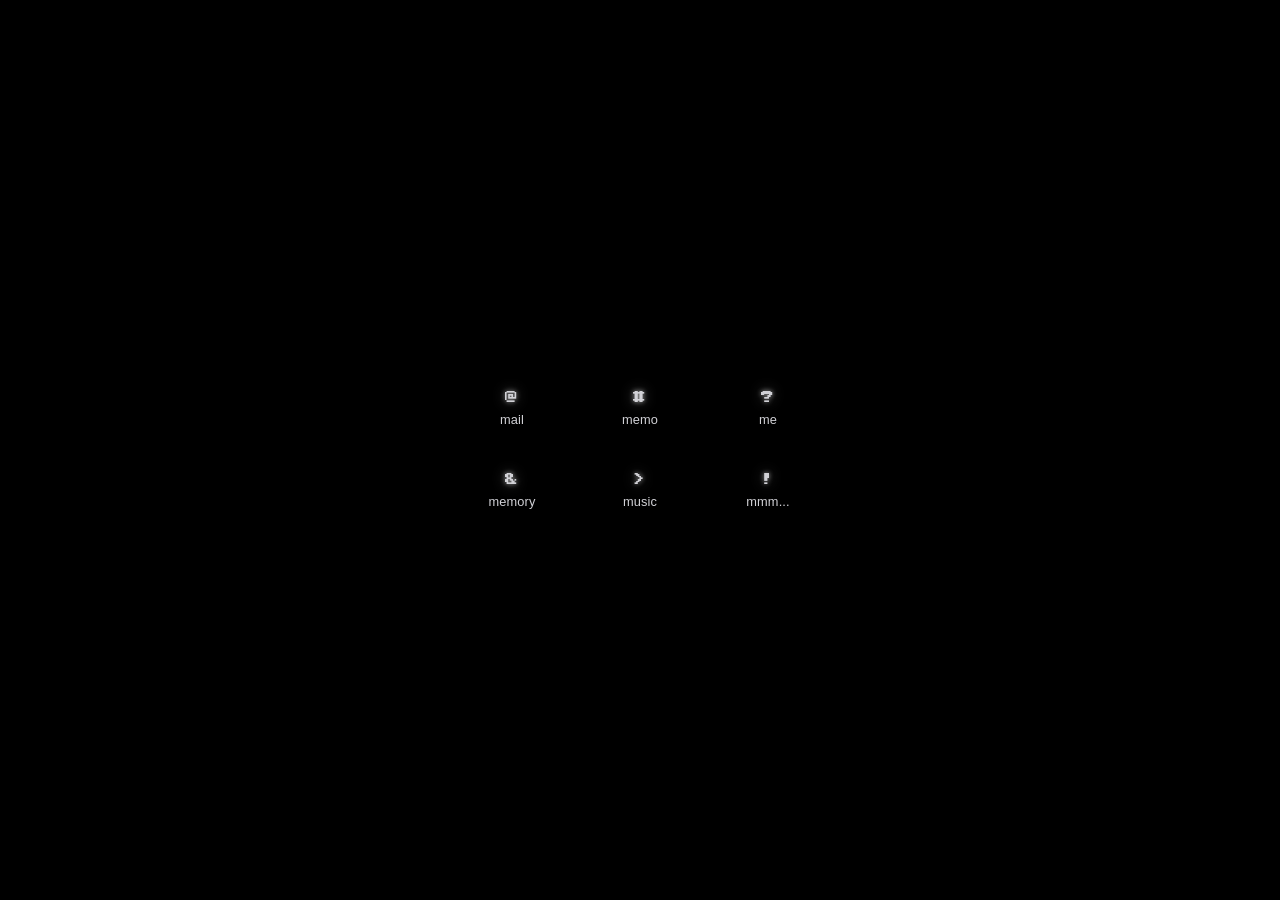
<file: index.html>
<!doctype html>
<html lang="ko">
<head>
<meta charset="UTF-8" />
<meta name="viewport" content="width=device-width, initial-scale=1" />
<title>선진</title>
<link rel="preconnect" href="https://fonts.googleapis.com" />
<link rel="preconnect" href="https://fonts.gstatic.com" crossorigin />
<link href="https://fonts.googleapis.com/css2?family=Press+Start+2P&family=Noto+Serif+KR:wght@400;700&display=swap" rel="stylesheet" />
<link rel="stylesheet" href="style.css" />
</head>
<body>

  <svg width="0" height="0" style="position:absolute" aria-hidden="true">
    <filter id="stamp-rough" x="-20%" y="-20%" width="140%" height="140%">
      <feTurbulence type="fractalNoise" baseFrequency="0.9 1.8" numOctaves="2" seed="7" result="noise" />
      <feDisplacementMap in="SourceGraphic" in2="noise" scale="1.3" xChannelSelector="R" yChannelSelector="G" />
    </filter>
  </svg>

  <!-- ================= 배경화면 ================= -->
  <div id="desktop">
    <div id="icon-row" class="icon-row">
      <button id="mail-icon" class="app-icon">
        <span class="ascii-icon">@</span>
        <span>mail</span>
      </button>

      <button id="notes-icon" class="app-icon">
        <span class="ascii-icon">#</span>
        <span>memo</span>
      </button>

      <button id="me-icon" class="app-icon">
        <span class="ascii-icon">?</span>
        <span>me</span>
      </button>

      <button id="memory-icon" class="app-icon">
        <span class="ascii-icon">&amp;</span>
        <span>memory</span>
      </button>

      <button id="music-icon" class="app-icon" type="button">
        <span class="ascii-icon">&gt;</span>
        <span>music</span>
      </button>

      <button id="m-icon" class="app-icon" type="button">
        <span class="ascii-icon">!</span>
        <span>mmm...</span>
      </button>
    </div>
    <div id="yt-player-container" class="yt-player-hidden"></div>
  </div>

  <!-- ================= 메모 앱 윈도우 ================= -->
  <div id="notes-window" class="app-window" role="dialog" aria-label="메모">
    <div class="titlebar">
      <div class="traffic-lights">
        <button class="tl-btn tl-close" aria-label="닫기"></button>
        <button class="tl-btn tl-min" aria-label="최소화"></button>
        <button class="tl-btn tl-zoom" aria-label="전체화면"></button>
      </div>
      <div class="titlebar-label">메모</div>
    </div>

    <div class="app-body">
      <!-- ---- 폴더 ---- -->
      <nav id="folders-pane">
        <div class="folders-header">전체</div>
        <ul id="folders-list"></ul>
      </nav>

      <!-- ---- 메모 목록 ---- -->
      <aside id="list-pane">
        <header class="list-header">
          <h1 id="list-title">모든 메모</h1>
          <p id="list-subtitle"></p>
        </header>

        <div class="search-bar">
          <svg viewBox="0 0 24 24" class="icon-search"><circle cx="10.5" cy="10.5" r="6.5"/><line x1="15.3" y1="15.3" x2="20" y2="20"/></svg>
          <input type="text" id="search-input" placeholder="검색" />
        </div>

        <ul id="notes-list"></ul>
      </aside>

      <!-- ---- 메모 상세 ---- -->
      <main id="detail-pane">
        <header class="detail-header">
          <button id="back-btn">
            <svg viewBox="0 0 24 24" class="icon-chevron"><path d="M15.5 4l-8 8 8 8" fill="none" stroke="currentColor" stroke-width="2.4" stroke-linecap="round" stroke-linejoin="round"/></svg>
            메모
          </button>
          <button id="share-btn" aria-label="공유">
            <svg viewBox="0 0 24 24" class="icon-share"><path d="M12 3v12" fill="none" stroke="currentColor" stroke-width="1.8" stroke-linecap="round"/><path d="M8 7l4-4 4 4" fill="none" stroke="currentColor" stroke-width="1.8" stroke-linecap="round" stroke-linejoin="round"/><rect x="5" y="11" width="14" height="10" rx="2" fill="none" stroke="currentColor" stroke-width="1.8"/></svg>
          </button>
        </header>

        <div class="detail-body">
          <p class="detail-date" id="detail-date"></p>
          <h2 id="detail-title"></h2>
          <div id="detail-content"></div>
        </div>
      </main>
    </div>
  </div>

  <!-- ================= 메일 앱 윈도우 ================= -->
  <div id="mail-window" class="app-window" role="dialog" aria-label="메일">
    <div class="titlebar">
      <div class="traffic-lights">
        <button class="tl-btn tl-close" aria-label="닫기"></button>
        <button class="tl-btn tl-min" aria-label="최소화"></button>
        <button class="tl-btn tl-zoom" aria-label="전체화면"></button>
      </div>
      <div class="titlebar-label">메일</div>
    </div>

    <div class="app-body">
      <!-- ---- 메일 폴더 ---- -->
      <nav class="mail-folders">
        <button type="button" id="compose-btn" class="compose-btn">
          <svg viewBox="0 0 24 24" class="icon-compose"><path d="M3 6.5A1.5 1.5 0 014.5 5h15A1.5 1.5 0 0121 6.5v11a1.5 1.5 0 01-1.5 1.5h-15A1.5 1.5 0 013 17.5v-11z" fill="none" stroke="currentColor" stroke-width="1.7" stroke-linejoin="round"/><path d="M4 6.5l8 6.5 8-6.5" fill="none" stroke="currentColor" stroke-width="1.7" stroke-linecap="round" stroke-linejoin="round"/></svg>
          메일쓰기
        </button>
        <ul id="mail-folders-list"></ul>
      </nav>

      <!-- ---- 메일 목록 / 상세 (네이버 메일처럼 목록이 상세로 전환) ---- -->
      <section class="mail-main">
        <header class="mail-list-header" id="mail-list-header">
          <h1 id="mail-list-title">받은메일함</h1>
          <div class="search-bar">
            <svg viewBox="0 0 24 24" class="icon-search"><circle cx="10.5" cy="10.5" r="6.5"/><line x1="15.3" y1="15.3" x2="20" y2="20"/></svg>
            <input type="text" id="mail-search-input" placeholder="메일 검색" />
          </div>
        </header>

        <ul id="mail-list"></ul>

        <div id="mail-detail-pane">
          <header class="mail-detail-header">
            <button id="mail-back-btn">
              <svg viewBox="0 0 24 24" class="icon-chevron"><path d="M15.5 4l-8 8 8 8" fill="none" stroke="currentColor" stroke-width="2.4" stroke-linecap="round" stroke-linejoin="round"/></svg>
              목록
            </button>
            <button id="mail-star-btn" aria-label="중요 표시">
              <svg viewBox="0 0 24 24" class="icon-star"><path d="M12 3.5l2.6 5.6 6 .7-4.5 4.1 1.2 6-5.3-3-5.3 3 1.2-6-4.5-4.1 6-.7z"/></svg>
            </button>
          </header>
          <div class="mail-detail-body">
            <h2 id="mail-detail-subject"></h2>
            <div class="mail-meta">
              <span id="mail-detail-sender"></span>
              <span id="mail-detail-date"></span>
            </div>
            <div id="mail-detail-content"></div>
          </div>
        </div>
      </section>
    </div>
  </div>

  <!-- ================= me 앱 윈도우 ================= -->
  <div id="me-window" class="app-window" role="dialog" aria-label="me">
    <div class="titlebar">
      <div class="traffic-lights">
        <button class="tl-btn tl-close" aria-label="닫기"></button>
        <button class="tl-btn tl-min" aria-label="최소화"></button>
        <button class="tl-btn tl-zoom" aria-label="전체화면"></button>
      </div>
      <div class="titlebar-label">me</div>
    </div>

    <div class="app-body">
      <div class="profile-body">
        <div class="stamp-stack" id="stamp-stack"></div>

      </div>
    </div>
  </div>

  <!-- ================= memory 앱 윈도우 ================= -->
  <div id="memory-window" class="app-window" role="dialog" aria-label="memory">
    <div class="titlebar">
      <div class="traffic-lights">
        <button class="tl-btn tl-close" aria-label="닫기"></button>
        <button class="tl-btn tl-min" aria-label="최소화"></button>
        <button class="tl-btn tl-zoom" aria-label="전체화면"></button>
      </div>
      <div class="titlebar-label">memory</div>
    </div>

    <div class="app-body">
      <div class="memory-body">
        <div id="memory-grid" class="memory-grid"></div>
      </div>
    </div>
  </div>

  <div id="toast"></div>

  <!-- ================= 컨택트 모달 ================= -->
  <div id="contact-overlay" class="contact-overlay">
    <div class="contact-modal contact-modal-simple">
      <header class="contact-modal-header">
        <h2>Email</h2>
        <button type="button" id="contact-close" class="contact-close" aria-label="닫기">
          <svg viewBox="0 0 24 24"><path d="M6 6l12 12M18 6L6 18" fill="none" stroke="currentColor" stroke-width="2" stroke-linecap="round"/></svg>
        </button>
      </header>
      <div class="contact-email-body">
        <p class="contact-email-address">apome@naver.com</p>
        <button type="button" id="contact-copy" class="contact-btn contact-btn-send">복사</button>
      </div>
    </div>
  </div>

  <!-- ================= 이미지 라이트박스 ================= -->
  <div id="image-lightbox" class="image-lightbox">
    <button type="button" id="lightbox-close" class="lightbox-close" aria-label="닫기">
      <svg viewBox="0 0 24 24"><path d="M6 6l12 12M18 6L6 18" fill="none" stroke="currentColor" stroke-width="2" stroke-linecap="round"/></svg>
    </button>
    <img id="lightbox-img" alt="" />
  </div>

  <script src="script.js"></script>
</body>
</html>
</file>
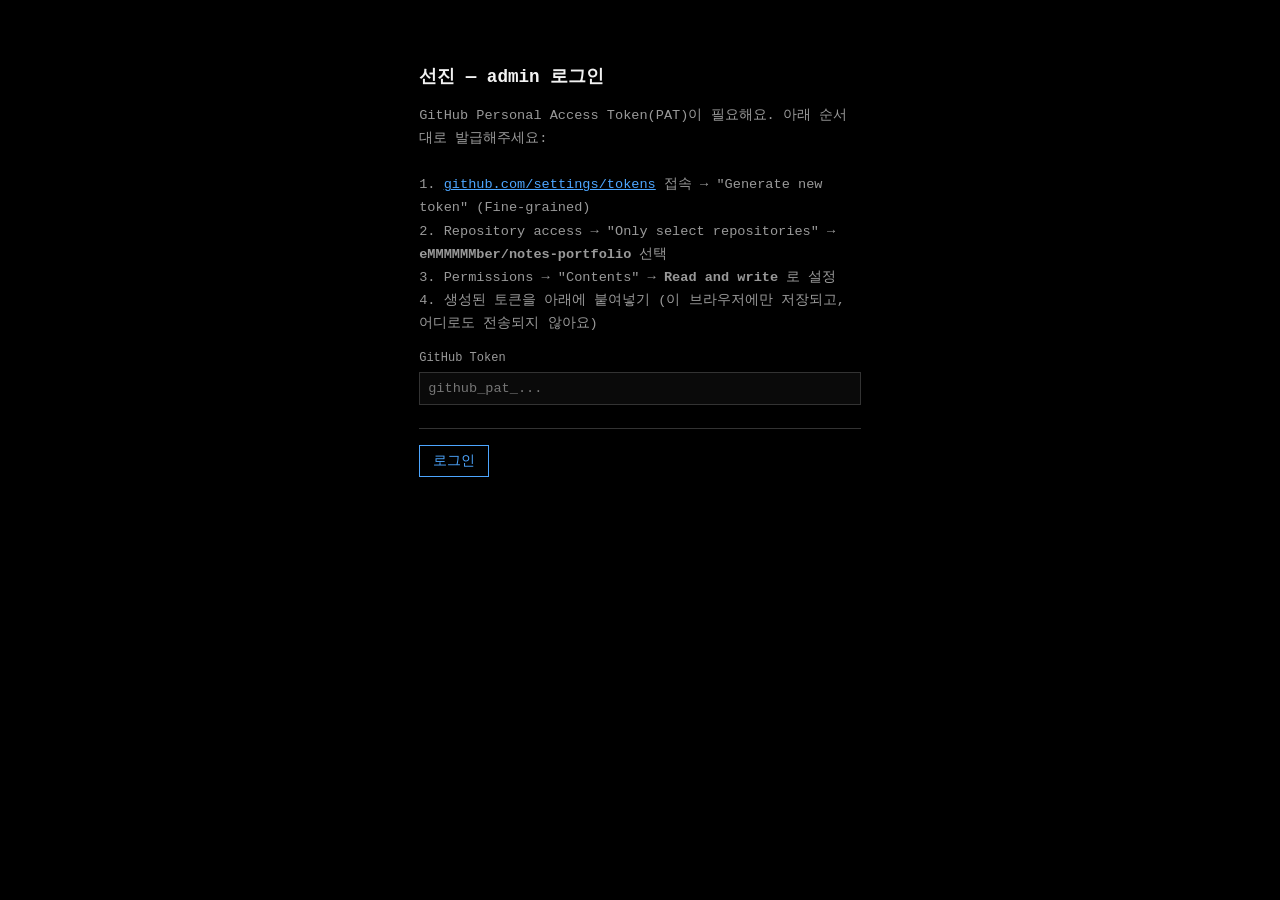
<file: admin/index.html>
<!doctype html>
<html lang="ko">
<head>
<meta charset="UTF-8" />
<meta name="viewport" content="width=device-width, initial-scale=1" />
<title>선진 — admin</title>
<style>
  :root{
    --bg:#000; --panel:#0a0a0a; --line:#333; --text:#f2f2f2; --muted:#999; --accent:#4da6ff;
  }
  *{ box-sizing:border-box; }
  body{
    margin:0; background:var(--bg); color:var(--text);
    font-family:"SF Mono","Menlo","Courier New",monospace;
    font-size:14px; line-height:1.5;
  }
  header{
    display:flex; align-items:center; justify-content:space-between;
    padding:.8rem 1.2rem; border-bottom:1px solid var(--line);
    position:sticky; top:0; background:var(--bg); z-index:10;
  }
  header h1{ font-size:1rem; margin:0; }
  header .status{ font-size:.8rem; color:var(--muted); }
  button{
    font-family:inherit; font-size:.85rem; background:#000; color:var(--text);
    border:1px solid var(--line); padding:.4rem .8rem; cursor:pointer;
  }
  button:hover{ background:#1a1a1a; }
  button.primary{ border-color:var(--accent); color:var(--accent); }
  button.danger{ border-color:#ff5c5c; color:#ff5c5c; }
  input, textarea, select{
    font-family:inherit; font-size:.85rem; background:#0a0a0a; color:var(--text);
    border:1px solid var(--line); padding:.5rem; width:100%;
  }
  textarea{ resize:vertical; }
  label{ display:block; font-size:.75rem; color:var(--muted); margin:.9rem 0 .3rem; }
  .row{ display:flex; gap:.8rem; }
  .row > div{ flex:1; }
  main{ display:none; }
  main.active{ display:block; }

  /* ---- login ---- */
  #login{ max-width:480px; margin:4rem auto; padding:0 1.2rem; }
  #login p{ color:var(--muted); font-size:.85rem; line-height:1.7; }
  #login a{ color:var(--accent); }

  /* ---- layout ---- */
  .tabs{ display:flex; gap:0; border-bottom:1px solid var(--line); }
  .tabs button{ border:none; border-bottom:2px solid transparent; padding:.7rem 1.2rem; }
  .tabs button.active{ border-bottom-color:var(--accent); color:var(--accent); }
  .workspace{ display:flex; height:calc(100vh - 96px); }
  .sidebar{ width:260px; flex:none; border-right:1px solid var(--line); overflow-y:auto; }
  .sidebar-item{ padding:.6rem 1rem; border-bottom:1px solid #1a1a1a; cursor:pointer; }
  .sidebar-item:hover{ background:#111; }
  .sidebar-item.active{ background:#141414; color:var(--accent); }
  .sidebar-item .sub{ display:block; font-size:.7rem; color:var(--muted); }
  .sidebar-add{ padding:.7rem 1rem; border-bottom:1px solid var(--line); }
  .editor{ flex:1; overflow-y:auto; padding:1.2rem 1.6rem 4rem; }
  .editor-empty{ color:var(--muted); padding:2rem; }
  .editor-actions{ display:flex; gap:.6rem; margin-top:1.4rem; padding-top:1rem; border-top:1px solid var(--line); }
  .checkbox-row{ display:flex; align-items:center; gap:.5rem; margin:.9rem 0 .3rem; }
  .checkbox-row input{ width:auto; }
  .checkbox-row label{ margin:0; color:var(--text); font-size:.85rem; }

  .list-editor{ border:1px solid var(--line); padding:.8rem; margin-top:.3rem; }
  .list-editor-row{ display:flex; gap:.5rem; align-items:flex-start; margin-bottom:.6rem; padding-bottom:.6rem; border-bottom:1px solid #1a1a1a; }
  .list-editor-row:last-child{ border-bottom:none; margin-bottom:0; padding-bottom:0; }
  .list-editor-row .fields{ flex:1; display:flex; flex-direction:column; gap:.4rem; }
  .list-editor-row img.thumb{ width:60px; height:60px; object-fit:cover; border:1px solid var(--line); flex:none; }
  .toolbar{ display:flex; gap:.4rem; flex-wrap:wrap; margin:.3rem 0; }
  .toolbar button{ padding:.25rem .55rem; font-size:.72rem; }
  .preview{
    border:1px solid var(--line); padding:1rem; margin-top:.5rem; background:#fff; color:#000;
    font-family:"Apple SD Gothic Neo", -apple-system, sans-serif; font-size:14px; line-height:1.6;
    max-height:340px; overflow-y:auto;
  }
  .preview p{ margin:0 0 1em; white-space:pre-wrap; }
  .preview .mail-label{ display:block; font-weight:700; font-style:italic; text-decoration:underline; color:#03c75a; font-size:.8rem; margin-bottom:.2em; }
  .toast{
    position:fixed; left:50%; bottom:1.6rem; transform:translateX(-50%);
    background:#fff; color:#000; padding:.6rem 1rem; font-size:.85rem;
    opacity:0; pointer-events:none; transition:opacity .2s;
  }
  .toast.show{ opacity:1; }
  small.hint{ display:block; color:var(--muted); font-size:.72rem; margin-top:.2rem; }
</style>
</head>
<body>

<div id="login">
  <h1 style="font-size:1.1rem">선진 — admin 로그인</h1>
  <p>
    GitHub Personal Access Token(PAT)이 필요해요. 아래 순서대로 발급해주세요:<br/><br/>
    1. <a href="https://github.com/settings/tokens?type=beta" target="_blank" rel="noopener">github.com/settings/tokens</a> 접속 → "Generate new token" (Fine-grained)<br/>
    2. Repository access → "Only select repositories" → <b>eMMMMMMber/notes-portfolio</b> 선택<br/>
    3. Permissions → "Contents" → <b>Read and write</b> 로 설정<br/>
    4. 생성된 토큰을 아래에 붙여넣기 (이 브라우저에만 저장되고, 어디로도 전송되지 않아요)
  </p>
  <label>GitHub Token</label>
  <input type="password" id="pat-input" placeholder="github_pat_..." />
  <div class="editor-actions">
    <button class="primary" id="login-btn">로그인</button>
  </div>
</div>

<div id="app" style="display:none">
  <header>
    <h1>선진 — admin</h1>
    <div style="display:flex; align-items:center; gap:1rem;">
      <span class="status" id="status-text"></span>
      <button id="logout-btn">로그아웃</button>
    </div>
  </header>

  <div class="tabs">
    <button class="tab-btn active" data-tab="mail">메일함</button>
    <button class="tab-btn" data-tab="notes">메모</button>
    <button class="tab-btn" data-tab="me">me</button>
    <button class="tab-btn" data-tab="memory">memory</button>
    <button class="tab-btn" data-tab="site">설정</button>
  </div>

  <main id="mail-tab" class="active">
    <div class="workspace">
      <div class="sidebar">
        <div class="sidebar-add"><button id="mail-add-btn" style="width:100%">+ 새 메일</button></div>
        <div id="mail-list"></div>
      </div>
      <div class="editor" id="mail-editor">
        <div class="editor-empty">왼쪽에서 메일을 선택하세요.</div>
      </div>
    </div>
  </main>

  <main id="notes-tab">
    <div class="workspace">
      <div class="sidebar">
        <div class="sidebar-add"><button id="note-add-btn" style="width:100%">+ 새 메모</button></div>
        <div id="note-list"></div>
      </div>
      <div class="editor" id="note-editor">
        <div class="editor-empty">왼쪽에서 메모를 선택하세요.</div>
      </div>
    </div>
  </main>

  <main id="me-tab">
    <div class="editor" style="max-width:560px">
      <label>프로필 사진</label>
      <div id="me-photo-preview" style="margin:.3rem 0"></div>
      <input type="file" id="me-photo-upload" accept="image/*" />
      <small class="hint">업로드하면 uploads/ 폴더에 저장되고 자동으로 프로필 사진에 반영돼요.</small>

      <label>스탬프 텍스트 줄 (순서대로 표시됩니다)</label>
      <div class="list-editor" id="me-lines"></div>
      <button type="button" id="me-line-add" style="margin-top:.4rem">+ 줄 추가</button>

      <div class="editor-actions">
        <button class="primary" id="me-save">저장 (GitHub에 커밋)</button>
      </div>
    </div>
  </main>

  <main id="memory-tab">
    <div class="workspace">
      <div class="sidebar">
        <div class="sidebar-add"><button id="memory-add-btn" style="width:100%">+ 새 사진</button></div>
        <div id="memory-list"></div>
      </div>
      <div class="editor" id="memory-editor">
        <div class="editor-empty">왼쪽에서 사진을 선택하거나 새로 추가하세요.</div>
      </div>
    </div>
  </main>

  <main id="site-tab">
    <div class="editor" style="max-width:560px">
      <label>배경음악 링크 (YouTube 영상 또는 향후 Spotify 링크)</label>
      <input id="s-music-url" placeholder="https://www.youtube.com/watch?v=..." />
      <small class="hint">배경화면 우측 '뮤직(♬)' 아이콘이 재생할 링크예요. 유튜브 영상 링크를 붙여넣으면 그 영상이 반복 재생돼요.</small>
      <div class="editor-actions">
        <button class="primary" id="s-save">저장 (GitHub에 커밋)</button>
      </div>
    </div>
  </main>
</div>

<div class="toast" id="toast"></div>

<script>
const OWNER = "eMMMMMMber";
const REPO = "notes-portfolio";
const $ = (s, el) => (el || document).querySelector(s);
const $$ = (s, el) => Array.from((el || document).querySelectorAll(s));

function toast(msg){
  const t = $("#toast");
  t.textContent = msg;
  t.classList.add("show");
  clearTimeout(toast._timer);
  toast._timer = setTimeout(() => t.classList.remove("show"), 2600);
}

function b64EncodeUtf8(str){
  return btoa(unescape(encodeURIComponent(str)));
}
function b64DecodeUtf8(b64){
  return decodeURIComponent(escape(atob(b64)));
}

function getToken(){ return localStorage.getItem("gh_pat") || ""; }

async function ghGetFile(path){
  const res = await fetch(`https://api.github.com/repos/${OWNER}/${REPO}/contents/${path}`, {
    headers: { Authorization: `Bearer ${getToken()}`, Accept: "application/vnd.github+json" },
  });
  if (!res.ok) throw new Error(`GET ${path} 실패: ${res.status}`);
  const data = await res.json();
  return { content: b64DecodeUtf8(data.content), sha: data.sha };
}

async function ghPutFile(path, content, sha, message){
  const res = await fetch(`https://api.github.com/repos/${OWNER}/${REPO}/contents/${path}`, {
    method: "PUT",
    headers: { Authorization: `Bearer ${getToken()}`, Accept: "application/vnd.github+json", "Content-Type": "application/json" },
    body: JSON.stringify({ message, content: b64EncodeUtf8(content), sha: sha || undefined }),
  });
  if (!res.ok){
    const err = await res.json().catch(() => ({}));
    throw new Error(`저장 실패: ${res.status} ${err.message || ""}`);
  }
  return res.json();
}

async function ghPutBinaryFile(path, base64Content, message){
  let sha;
  try {
    const existing = await ghGetFileRaw(path);
    sha = existing.sha;
  } catch (e) { /* file doesn't exist yet */ }
  const res = await fetch(`https://api.github.com/repos/${OWNER}/${REPO}/contents/${path}`, {
    method: "PUT",
    headers: { Authorization: `Bearer ${getToken()}`, Accept: "application/vnd.github+json", "Content-Type": "application/json" },
    body: JSON.stringify({ message, content: base64Content, sha: sha || undefined }),
  });
  if (!res.ok){
    const err = await res.json().catch(() => ({}));
    throw new Error(`이미지 업로드 실패: ${res.status} ${err.message || ""}`);
  }
  return res.json();
}

async function ghGetFileRaw(path){
  const res = await fetch(`https://api.github.com/repos/${OWNER}/${REPO}/contents/${path}`, {
    headers: { Authorization: `Bearer ${getToken()}`, Accept: "application/vnd.github+json" },
  });
  if (!res.ok) throw new Error("not found");
  return res.json();
}

function fileToBase64(file){
  return new Promise((resolve, reject) => {
    const reader = new FileReader();
    reader.onload = () => resolve(reader.result.split(",")[1]);
    reader.onerror = reject;
    reader.readAsDataURL(file);
  });
}

// ===========================================================
// 상태
// ===========================================================
let mailsData = null, mailsSha = null;
let notesData = null, notesSha = null;
let siteData = null, siteSha = null;
let meData = null, meSha = null;
let memoriesData = null, memoriesSha = null;
let activeMailId = null, activeNoteId = null, activeMemoryIdx = null;

async function loadAll(){
  const [m, n] = await Promise.all([
    ghGetFile("content/mails.json"),
    ghGetFile("content/notes.json"),
  ]);
  mailsData = JSON.parse(m.content);
  mailsSha = m.sha;
  notesData = JSON.parse(n.content);
  notesSha = n.sha;

  try {
    const s = await ghGetFile("content/site.json");
    siteData = JSON.parse(s.content);
    siteSha = s.sha;
  } catch (e) {
    siteData = {};
    siteSha = null;
  }

  try {
    const me = await ghGetFile("content/me.json");
    meData = JSON.parse(me.content);
    meSha = me.sha;
  } catch (e) {
    meData = { photo: "", name: "", bio: "" };
    meSha = null;
  }

  try {
    const mem = await ghGetFile("content/memories.json");
    memoriesData = JSON.parse(mem.content);
    memoriesSha = mem.sha;
  } catch (e) {
    memoriesData = { items: [] };
    memoriesSha = null;
  }
}

function renderSiteEditor(){
  $("#s-music-url").value = siteData.musicUrl || "";
}

async function saveSite(){
  siteData.musicUrl = $("#s-music-url").value.trim();
  toast("저장 중...");
  try {
    const content = JSON.stringify(siteData, null, 2);
    const result = await ghPutFile("content/site.json", content, siteSha, "admin: 배경음악 링크 수정");
    siteSha = result.content.sha;
    toast("저장 완료! 1~2분 후 사이트에 반영돼요.");
  } catch (err) {
    toast(err.message);
  }
}

// ===========================================================
// me (프로필)
// ===========================================================
function renderMeEditor(){
  const preview = $("#me-photo-preview");
  preview.innerHTML = meData.photo
    ? `<img class="thumb" style="width:90px;height:90px;border-radius:50%" src="https://raw.githubusercontent.com/${OWNER}/${REPO}/main/${meData.photo}" onerror="this.style.display='none'" />`
    : `<small class="hint">사진 없음</small>`;
  renderStampLinesEditor();
}

function renderStampLinesEditor(){
  const box = $("#me-lines");
  const lines = meData.stampLines || [];
  if (!lines.length){ box.innerHTML = `<small class="hint">항목 없음</small>`; return; }
  box.innerHTML = lines.map((l, i) => `
    <div class="list-editor-row">
      <div class="fields"><input data-line-text="${i}" value="${(l || "").replace(/"/g, "&quot;")}" /></div>
      <button type="button" data-line-up="${i}" ${i === 0 ? "disabled" : ""}>↑</button>
      <button type="button" data-line-down="${i}" ${i === lines.length - 1 ? "disabled" : ""}>↓</button>
      <button type="button" data-line-remove="${i}">삭제</button>
    </div>
  `).join("");
  $$('[data-line-text]', box).forEach((el) => el.addEventListener("input", () => { lines[Number(el.dataset.lineText)] = el.value; }));
  $$('[data-line-up]', box).forEach((btn) => btn.addEventListener("click", () => {
    const i = Number(btn.dataset.lineUp);
    [lines[i - 1], lines[i]] = [lines[i], lines[i - 1]];
    renderStampLinesEditor();
  }));
  $$('[data-line-down]', box).forEach((btn) => btn.addEventListener("click", () => {
    const i = Number(btn.dataset.lineDown);
    [lines[i + 1], lines[i]] = [lines[i], lines[i + 1]];
    renderStampLinesEditor();
  }));
  $$('[data-line-remove]', box).forEach((btn) => btn.addEventListener("click", () => { lines.splice(Number(btn.dataset.lineRemove), 1); renderStampLinesEditor(); }));
}

$("#me-line-add").addEventListener("click", () => {
  meData.stampLines = meData.stampLines || [];
  meData.stampLines.push("");
  renderStampLinesEditor();
});

async function saveMe(){
  toast("저장 중...");
  try {
    const content = JSON.stringify(meData, null, 2);
    const result = await ghPutFile("content/me.json", content, meSha, "admin: 프로필 수정");
    meSha = result.content.sha;
    toast("저장 완료! 1~2분 후 사이트에 반영돼요.");
  } catch (err) {
    toast(err.message);
  }
}

$("#me-photo-upload").addEventListener("change", async (e) => {
  const file = e.target.files[0];
  if (!file) return;
  toast("사진 업로드 중...");
  try {
    const b64 = await fileToBase64(file);
    const safeName = `me-${Date.now()}-${file.name.replace(/[^a-zA-Z0-9.\-]/g, "_")}`;
    const path = `uploads/${safeName}`;
    await ghPutBinaryFile(path, b64, `프로필 사진 업로드: ${safeName}`);
    meData.photo = path;
    renderMeEditor();
    toast("업로드 완료. 저장을 눌러 반영하세요.");
  } catch (err) {
    toast(err.message);
  }
  e.target.value = "";
});

$("#me-save").addEventListener("click", saveMe);

// ===========================================================
// memory (갤러리)
// ===========================================================
function renderMemoryList(){
  const list = $("#memory-list");
  list.innerHTML = "";
  memoriesData.items.forEach((it, i) => {
    const div = document.createElement("div");
    div.className = "sidebar-item" + (i === activeMemoryIdx ? " active" : "");
    div.innerHTML = `${it.caption || "(캡션 없음)"}<span class="sub">${it.date || ""}</span>`;
    div.addEventListener("click", () => { activeMemoryIdx = i; renderMemoryList(); renderMemoryEditor(); });
    list.appendChild(div);
  });
}

function renderMemoryEditor(){
  const root = $("#memory-editor");
  if (activeMemoryIdx === null || !memoriesData.items[activeMemoryIdx]){
    root.innerHTML = `<div class="editor-empty">왼쪽에서 사진을 선택하거나 새로 추가하세요.</div>`;
    return;
  }
  const it = memoriesData.items[activeMemoryIdx];
  root.innerHTML = `
    <label>사진</label>
    <div id="memory-photo-preview" style="margin:.3rem 0"></div>
    <input type="file" id="memory-photo-upload" accept="image/*" />
    <small class="hint">업로드하면 uploads/ 폴더에 저장돼요.</small>

    <label>캡션</label>
    <input id="memory-caption" value="${(it.caption || "").replace(/"/g, "&quot;")}" />

    <label>날짜</label>
    <input id="memory-date" value="${(it.date || "").replace(/"/g, "&quot;")}" />

    <div class="editor-actions">
      <button class="primary" id="memory-save">저장 (GitHub에 커밋)</button>
      <button class="danger" id="memory-delete">이 사진 삭제</button>
    </div>
  `;

  const renderPhotoPreview = () => {
    $("#memory-photo-preview").innerHTML = it.image
      ? `<img class="thumb" style="width:120px;height:90px;object-fit:cover" src="https://raw.githubusercontent.com/${OWNER}/${REPO}/main/${it.image}" onerror="this.style.display='none'" />`
      : `<small class="hint">사진 없음</small>`;
  };
  renderPhotoPreview();

  $("#memory-photo-upload").addEventListener("change", async (e) => {
    const file = e.target.files[0];
    if (!file) return;
    toast("사진 업로드 중...");
    try {
      const b64 = await fileToBase64(file);
      const safeName = `memory-${Date.now()}-${file.name.replace(/[^a-zA-Z0-9.\-]/g, "_")}`;
      const path = `uploads/${safeName}`;
      await ghPutBinaryFile(path, b64, `메모리 사진 업로드: ${safeName}`);
      it.image = path;
      renderPhotoPreview();
      toast("업로드 완료. 저장을 눌러 반영하세요.");
    } catch (err) {
      toast(err.message);
    }
    e.target.value = "";
  });

  $("#memory-save").addEventListener("click", () => saveMemory(it));
  $("#memory-delete").addEventListener("click", () => deleteMemory());
}

async function saveMemory(it){
  it.caption = $("#memory-caption").value;
  it.date = $("#memory-date").value;
  toast("저장 중...");
  try {
    const fresh = await ghGetFile("content/memories.json");
    const freshData = JSON.parse(fresh.content);
    if (activeMemoryIdx < freshData.items.length) freshData.items[activeMemoryIdx] = it;
    else freshData.items.push(it);
    const content = JSON.stringify(freshData, null, 2);
    const result = await ghPutFile("content/memories.json", content, fresh.sha, "admin: 메모리 사진 수정");
    memoriesData = freshData;
    memoriesSha = result.content.sha;
    toast("저장 완료! 1~2분 후 사이트에 반영돼요.");
    renderMemoryList();
  } catch (err) {
    toast(err.message);
  }
}

async function deleteMemory(){
  if (!confirm("이 사진을 정말 삭제할까요?")) return;
  toast("삭제 중...");
  try {
    const fresh = await ghGetFile("content/memories.json");
    const freshData = JSON.parse(fresh.content);
    freshData.items.splice(activeMemoryIdx, 1);
    const content = JSON.stringify(freshData, null, 2);
    const result = await ghPutFile("content/memories.json", content, fresh.sha, "admin: 메모리 사진 삭제");
    memoriesData = freshData;
    memoriesSha = result.content.sha;
    activeMemoryIdx = null;
    renderMemoryList();
    renderMemoryEditor();
    toast("삭제 완료!");
  } catch (err) {
    toast(err.message);
  }
}

$("#memory-add-btn").addEventListener("click", () => {
  memoriesData.items.unshift({ image: "", caption: "", date: "" });
  activeMemoryIdx = 0;
  renderMemoryList();
  renderMemoryEditor();
});

// ===========================================================
// 메일 목록/편집
// ===========================================================
function renderMailList(){
  const list = $("#mail-list");
  list.innerHTML = "";
  mailsData.items.forEach((m) => {
    const div = document.createElement("div");
    div.className = "sidebar-item" + (m.id === activeMailId ? " active" : "");
    div.innerHTML = `${m.subject || "(제목 없음)"}<span class="sub">${m.id} · ${m.to || m.sender}</span>`;
    div.addEventListener("click", () => { activeMailId = m.id; renderMailList(); renderMailEditor(); });
    list.appendChild(div);
  });
}

function mailLabelToolbar(textareaId){
  const labels = ["CLIENT", "IDEA", "ROLE", "RESULT", "AWARD", "BEHIND", "WEBSITE"];
  return `<div class="toolbar">${labels.map((l) =>
    `<button type="button" data-insert-label="${l}" data-target="${textareaId}">+ ${l}</button>`
  ).join("")}<button type="button" data-insert-posts="1" data-target="${textareaId}">+ [[POSTS]]</button></div>`;
}

function paragraphsPreview(text){
  return (text || "")
    .split(/\n\s*\n/)
    .map((p) => p.trim())
    .filter(Boolean)
    .map((p) => `<p>${p}</p>`)
    .join("");
}

function renderMailEditor(){
  const root = $("#mail-editor");
  if (!activeMailId){ root.innerHTML = `<div class="editor-empty">왼쪽에서 메일을 선택하세요.</div>`; return; }
  const m = mailsData.items.find((x) => x.id === activeMailId);
  if (!m){ root.innerHTML = `<div class="editor-empty">항목을 찾을 수 없어요.</div>`; return; }

  root.innerHTML = `
    <label>ID</label>
    <input id="f-id" value="${m.id}" />
    <div class="row">
      <div><label>제목 (subject)</label><input id="f-subject" value="${m.subject || ""}" /></div>
      <div><label>날짜 (date)</label><input id="f-date" value="${m.date || ""}" /></div>
    </div>
    <div class="row">
      <div><label>받는 사람 (to)</label><input id="f-to" value="${m.to || ""}" /></div>
      <div><label>보낸 사람 (sender)</label><input id="f-sender" value="${m.sender || "선진"}" /></div>
    </div>
    <div class="row">
      <div>
        <label>폴더</label>
        <select id="f-folder">
          <option value="sent" ${m.folder === "sent" ? "selected" : ""}>보낸메일함</option>
          <option value="draft" ${m.folder === "draft" ? "selected" : ""}>보낼메일함</option>
        </select>
      </div>
      <div></div>
    </div>
    <div class="checkbox-row"><input type="checkbox" id="f-starred" ${m.starred ? "checked" : ""} /><label for="f-starred">별표 (starred)</label></div>
    <div class="checkbox-row"><input type="checkbox" id="f-unread" ${m.unread ? "checked" : ""} /><label for="f-unread">안읽음 (unread)</label></div>

    <label>미리보기 텍스트 (preview)</label>
    <input id="f-preview" value="${(m.preview || "").replace(/"/g, "&quot;")}" />

    <label>본문 (body)</label>
    ${mailLabelToolbar("f-body")}
    <textarea id="f-body" rows="14">${m.body || ""}</textarea>
    <small class="hint">선택한 텍스트에 라벨을 씌우려면 텍스트를 드래그하고 버튼을 누르세요. 문단 사이는 빈 줄 하나로 구분됩니다.</small>
    <div class="preview" id="f-preview-render"></div>

    <div class="row">
      <div>
        <label>라벨 강조색 (labelColor — CLIENT/IDEA/ROLE 등 색상, 브랜드별)</label>
        <input id="f-label-color" value="${m.labelColor || ""}" placeholder="#c96b6b (비우면 기본 회색)" />
      </div>
      <div>
        <label>이미지 배치 방식 (gallery)</label>
        <select id="f-gallery">
          <option value="" ${!m.gallery ? "selected" : ""}>기본 (그리드)</option>
          <option value="sns" ${m.gallery === "sns" ? "selected" : ""}>SNS 3열</option>
          <option value="browser" ${m.gallery === "browser" ? "selected" : ""}>브라우저 목업 + 필름스트립</option>
        </select>
      </div>
    </div>

    <label>첨부 이미지 (images)</label>
    <div class="list-editor" id="f-images"></div>
    <div style="margin-top:.5rem"><input type="file" id="f-image-upload" accept="image/*" /> <small class="hint">업로드하면 uploads/ 폴더에 저장되고 목록에 자동 추가돼요. '브라우저 목업' 방식은 첫 번째 이미지가 큰 화면, 나머지가 아래 필름스트립으로 표시돼요.</small></div>

    <label>임베드 (embeds — 유튜브/인스타그램 링크)</label>
    <div class="list-editor" id="f-embeds"></div>
    <button type="button" id="f-embed-add" style="margin-top:.4rem">+ 임베드 추가</button>

    <label>SNS 게시물 카드 (posts)</label>
    <div class="list-editor" id="f-posts"></div>
    <button type="button" id="f-post-add" style="margin-top:.4rem">+ 게시물 추가</button>

    <div class="editor-actions">
      <button class="primary" id="f-save">저장 (GitHub에 커밋)</button>
      <button class="danger" id="f-delete">이 메일 삭제</button>
    </div>
  `;

  // preview render
  const updatePreview = () => {
    $("#f-preview-render").innerHTML = paragraphsPreview($("#f-body").value);
  };
  $("#f-body").addEventListener("input", updatePreview);
  updatePreview();

  // label insert buttons
  $$('[data-insert-label]').forEach((btn) => {
    btn.addEventListener("click", () => {
      const label = btn.dataset.insertLabel;
      const ta = $("#" + btn.dataset.target);
      const start = ta.selectionStart, end = ta.selectionEnd;
      const selected = ta.value.slice(start, end);
      const insertion = `<span class="mail-label">${label}</span>${selected}`;
      ta.value = ta.value.slice(0, start) + insertion + ta.value.slice(end);
      ta.focus();
      updatePreview();
    });
  });
  $$('[data-insert-posts]').forEach((btn) => {
    btn.addEventListener("click", () => {
      const ta = $("#" + btn.dataset.target);
      const start = ta.selectionStart;
      ta.value = ta.value.slice(0, start) + "[[POSTS]]" + ta.value.slice(start);
      ta.focus();
      updatePreview();
    });
  });

  renderImageList(m);
  renderEmbedList(m);
  renderPostList(m);

  $("#f-image-upload").addEventListener("change", async (e) => {
    const file = e.target.files[0];
    if (!file) return;
    toast("이미지 업로드 중...");
    try {
      const b64 = await fileToBase64(file);
      const safeName = `${m.id}-${Date.now()}-${file.name.replace(/[^a-zA-Z0-9.\-]/g, "_")}`;
      const path = `uploads/${safeName}`;
      await ghPutBinaryFile(path, b64, `이미지 업로드: ${safeName}`);
      m.images = m.images || [];
      m.images.push(path);
      renderImageList(m);
      toast("이미지 업로드 완료. 저장을 눌러 반영하세요.");
    } catch (err) {
      toast(err.message);
    }
    e.target.value = "";
  });

  $("#f-embed-add").addEventListener("click", () => {
    m.embeds = m.embeds || [];
    m.embeds.push({ type: "youtube", url: "" });
    renderEmbedList(m);
  });
  $("#f-post-add").addEventListener("click", () => {
    m.posts = m.posts || [];
    m.posts.push({ image: "", handle: "", caption: "", url: "" });
    renderPostList(m);
  });

  $("#f-save").addEventListener("click", () => saveMail(m));
  $("#f-delete").addEventListener("click", () => deleteMail(m));
}

function renderImageList(m){
  const box = $("#f-images");
  const imgs = m.images || [];
  if (!imgs.length){ box.innerHTML = `<small class="hint">이미지 없음</small>`; return; }
  box.innerHTML = imgs.map((src, i) => `
    <div class="list-editor-row">
      <img class="thumb" src="https://raw.githubusercontent.com/${OWNER}/${REPO}/main/${src}" onerror="this.style.display='none'" />
      <div class="fields">
        <input data-img-idx="${i}" value="${src}" />
      </div>
      <button type="button" data-img-remove="${i}">삭제</button>
    </div>
  `).join("");
  $$('[data-img-idx]', box).forEach((inp) => {
    inp.addEventListener("input", () => { m.images[Number(inp.dataset.imgIdx)] = inp.value; });
  });
  $$('[data-img-remove]', box).forEach((btn) => {
    btn.addEventListener("click", () => { m.images.splice(Number(btn.dataset.imgRemove), 1); renderImageList(m); });
  });
}

function renderEmbedList(m){
  const box = $("#f-embeds");
  const embeds = m.embeds || [];
  if (!embeds.length){ box.innerHTML = `<small class="hint">임베드 없음</small>`; return; }
  box.innerHTML = embeds.map((em, i) => `
    <div class="list-editor-row">
      <div class="fields">
        <select data-em-type="${i}">
          <option value="youtube" ${em.type === "youtube" ? "selected" : ""}>youtube</option>
          <option value="instagram" ${em.type === "instagram" ? "selected" : ""}>instagram</option>
        </select>
        <input data-em-url="${i}" value="${em.url || ""}" placeholder="https://..." />
      </div>
      <button type="button" data-em-remove="${i}">삭제</button>
    </div>
  `).join("");
  $$('[data-em-type]', box).forEach((el) => el.addEventListener("change", () => { embeds[Number(el.dataset.emType)].type = el.value; }));
  $$('[data-em-url]', box).forEach((el) => el.addEventListener("input", () => { embeds[Number(el.dataset.emUrl)].url = el.value; }));
  $$('[data-em-remove]', box).forEach((btn) => btn.addEventListener("click", () => { embeds.splice(Number(btn.dataset.emRemove), 1); renderEmbedList(m); }));
}

function renderPostList(m){
  const box = $("#f-posts");
  const posts = m.posts || [];
  if (!posts.length){ box.innerHTML = `<small class="hint">게시물 없음</small>`; return; }
  box.innerHTML = posts.map((p, i) => `
    <div class="list-editor-row">
      <img class="thumb" src="https://raw.githubusercontent.com/${OWNER}/${REPO}/main/${p.image || ""}" onerror="this.style.display='none'" />
      <div class="fields">
        <input data-post-image="${i}" value="${p.image || ""}" placeholder="uploads/... (썸네일 이미지, 동영상 카드는 미리보기용)" />
        <input type="file" data-post-upload="${i}" accept="image/*" />
        <input data-post-video="${i}" value="${p.video || ""}" placeholder="uploads/... (릴스 등 동영상 — 넣으면 이미지 대신 동영상 카드로 표시)" />
        <input type="file" data-post-video-upload="${i}" accept="video/*" />
        <small class="hint">동영상을 넣으면 카드가 세로(9:16) 영상 재생 카드로 바뀌어요. 이미지는 동영상 로딩 전 썸네일로 쓰여요.</small>
        <input data-post-handle="${i}" value="${p.handle || ""}" placeholder="@handle" />
        <textarea data-post-caption="${i}" rows="3" placeholder="캡션">${p.caption || ""}</textarea>
        <input data-post-url="${i}" value="${p.url || ""}" placeholder="원본 링크 (선택)" />
      </div>
      <button type="button" data-post-remove="${i}">삭제</button>
    </div>
  `).join("");
  $$('[data-post-image]', box).forEach((el) => el.addEventListener("input", () => { posts[Number(el.dataset.postImage)].image = el.value; }));
  $$('[data-post-upload]', box).forEach((el) => el.addEventListener("change", async (e) => {
    const idx = Number(el.dataset.postUpload);
    const file = e.target.files[0];
    if (!file) return;
    toast("이미지 업로드 중...");
    try {
      const b64 = await fileToBase64(file);
      const safeName = `${m.id}-post${idx}-${Date.now()}-${file.name.replace(/[^a-zA-Z0-9.\-]/g, "_")}`;
      const path = `uploads/${safeName}`;
      await ghPutBinaryFile(path, b64, `게시물 이미지 업로드: ${safeName}`);
      posts[idx].image = path;
      renderPostList(m);
      toast("업로드 완료. 저장을 눌러 반영하세요.");
    } catch (err) {
      toast(err.message);
    }
  }));
  $$('[data-post-video]', box).forEach((el) => el.addEventListener("input", () => { posts[Number(el.dataset.postVideo)].video = el.value; }));
  $$('[data-post-video-upload]', box).forEach((el) => el.addEventListener("change", async (e) => {
    const idx = Number(el.dataset.postVideoUpload);
    const file = e.target.files[0];
    if (!file) return;
    toast("동영상 업로드 중... (용량에 따라 시간이 걸릴 수 있어요)");
    try {
      const b64 = await fileToBase64(file);
      const safeName = `${m.id}-post${idx}-${Date.now()}-${file.name.replace(/[^a-zA-Z0-9.\-]/g, "_")}`;
      const path = `uploads/${safeName}`;
      await ghPutBinaryFile(path, b64, `게시물 동영상 업로드: ${safeName}`);
      posts[idx].video = path;
      renderPostList(m);
      toast("업로드 완료. 저장을 눌러 반영하세요.");
    } catch (err) {
      toast(err.message);
    }
  }));
  $$('[data-post-handle]', box).forEach((el) => el.addEventListener("input", () => { posts[Number(el.dataset.postHandle)].handle = el.value; }));
  $$('[data-post-caption]', box).forEach((el) => el.addEventListener("input", () => { posts[Number(el.dataset.postCaption)].caption = el.value; }));
  $$('[data-post-url]', box).forEach((el) => el.addEventListener("input", () => { posts[Number(el.dataset.postUrl)].url = el.value; }));
  $$('[data-post-remove]', box).forEach((btn) => btn.addEventListener("click", () => { posts.splice(Number(btn.dataset.postRemove), 1); renderPostList(m); }));
}

function collectMailForm(m){
  m.subject = $("#f-subject").value;
  m.date = $("#f-date").value;
  m.to = $("#f-to").value;
  m.sender = $("#f-sender").value;
  m.folder = $("#f-folder").value;
  m.starred = $("#f-starred").checked;
  m.unread = $("#f-unread").checked;
  m.preview = $("#f-preview").value;
  m.body = $("#f-body").value;
  const labelColor = $("#f-label-color").value.trim();
  if (labelColor) m.labelColor = labelColor; else delete m.labelColor;
  const gallery = $("#f-gallery").value;
  if (gallery) m.gallery = gallery; else delete m.gallery;
}

async function saveMail(m){
  collectMailForm(m);
  toast("저장 중...");
  try {
    const fresh = await ghGetFile("content/mails.json");
    const freshData = JSON.parse(fresh.content);
    const idx = freshData.items.findIndex((x) => x.id === m.id);
    if (idx >= 0) freshData.items[idx] = m; else freshData.items.push(m);
    const content = JSON.stringify(freshData, null, 2);
    const result = await ghPutFile("content/mails.json", content, fresh.sha, `admin: ${m.subject} 수정`);
    mailsData = freshData;
    mailsSha = result.content.sha;
    toast("저장 완료! 1~2분 후 사이트에 반영돼요.");
    renderMailList();
  } catch (err) {
    toast(err.message);
  }
}

async function deleteMail(m){
  if (!confirm(`"${m.subject}" 메일을 정말 삭제할까요?`)) return;
  toast("삭제 중...");
  try {
    const fresh = await ghGetFile("content/mails.json");
    const freshData = JSON.parse(fresh.content);
    freshData.items = freshData.items.filter((x) => x.id !== m.id);
    const content = JSON.stringify(freshData, null, 2);
    const result = await ghPutFile("content/mails.json", content, fresh.sha, `admin: ${m.subject} 삭제`);
    mailsData = freshData;
    mailsSha = result.content.sha;
    activeMailId = null;
    renderMailList();
    renderMailEditor();
    toast("삭제 완료!");
  } catch (err) {
    toast(err.message);
  }
}

$("#mail-add-btn").addEventListener("click", () => {
  const id = "p" + Date.now();
  const newMail = {
    id, folder: "sent", unread: false, starred: false,
    sender: "선진", to: "", subject: "새 메일", date: "2026",
    preview: "", images: [],
    body: '<span class="mail-label">CLIENT</span>\n\n<span class="mail-label">ROLE</span>',
  };
  mailsData.items.unshift(newMail);
  activeMailId = id;
  renderMailList();
  renderMailEditor();
});

// ===========================================================
// 메모 목록/편집
// ===========================================================
function renderNoteList(){
  const list = $("#note-list");
  list.innerHTML = "";
  notesData.items.forEach((n) => {
    const div = document.createElement("div");
    div.className = "sidebar-item" + (n.id === activeNoteId ? " active" : "");
    div.innerHTML = `${n.title || "(제목 없음)"}<span class="sub">${n.id}</span>`;
    div.addEventListener("click", () => { activeNoteId = n.id; renderNoteList(); renderNoteEditor(); });
    list.appendChild(div);
  });
}

function renderNoteEditor(){
  const root = $("#note-editor");
  if (!activeNoteId){ root.innerHTML = `<div class="editor-empty">왼쪽에서 메모를 선택하세요.</div>`; return; }
  const n = notesData.items.find((x) => x.id === activeNoteId);
  if (!n){ root.innerHTML = `<div class="editor-empty">항목을 찾을 수 없어요.</div>`; return; }

  const kind = n.checklist ? "checklist" : (n.groups ? "groups" : (n.entries ? "entries" : "body"));

  root.innerHTML = `
    <label>ID</label>
    <input id="n-id" value="${n.id}" />
    <div class="row">
      <div><label>제목 (title)</label><input id="n-title" value="${n.title || ""}" /></div>
      <div><label>날짜 (date)</label><input id="n-date" value="${n.date || ""}" /></div>
    </div>
    <label>폴더</label>
    <select id="n-folder">
      <option value="intro" ${n.folder === "intro" ? "selected" : ""}>소개</option>
      <option value="writing" ${n.folder === "writing" ? "selected" : ""}>글</option>
    </select>
    <label>미리보기 텍스트 (preview)</label>
    <input id="n-preview" value="${(n.preview || "").replace(/"/g, "&quot;")}" />
    <div class="checkbox-row"><input type="checkbox" id="n-hide-title" ${n.hideTitle ? "checked" : ""} /><label for="n-hide-title">상세 화면에서 제목 숨기기 (hideTitle)</label></div>

    <label>임베드 URL (embed — 외부 사이트, 선택)</label>
    <input id="n-embed" value="${n.embed || ""}" placeholder="https://..." />

    <label>첨부 이미지 (images)</label>
    <div class="list-editor" id="n-images"></div>
    <div style="margin-top:.5rem"><input type="file" id="n-image-upload" accept="image/*" /> <small class="hint">업로드하면 uploads/ 폴더에 저장되고 목록에 자동 추가돼요.</small></div>

    <label>유형</label>
    <select id="n-kind">
      <option value="body" ${kind === "body" ? "selected" : ""}>일반 본문 (body)</option>
      <option value="checklist" ${kind === "checklist" ? "selected" : ""}>체크리스트</option>
      <option value="entries" ${kind === "entries" ? "selected" : ""}>목록형 (제목+메타+본문 반복)</option>
    </select>

    <div id="n-kind-fields"></div>

    <div class="editor-actions">
      <button class="primary" id="n-save">저장 (GitHub에 커밋)</button>
      <button class="danger" id="n-delete">이 메모 삭제</button>
    </div>
  `;

  const kindFields = $("#n-kind-fields");
  function renderKindFields(selectedKind){
    if (selectedKind === "body"){
      kindFields.innerHTML = `<label>본문 (body)</label><textarea id="n-body" rows="10">${n.body || ""}</textarea><small class="hint">문단 사이는 빈 줄 하나로 구분됩니다.</small>`;
    } else if (selectedKind === "checklist"){
      kindFields.innerHTML = `<label>체크리스트</label><div class="list-editor" id="n-checklist"></div><button type="button" id="n-checklist-add" style="margin-top:.4rem">+ 항목 추가</button>`;
      renderChecklistEditor(n);
      $("#n-checklist-add").addEventListener("click", () => {
        n.checklist = n.checklist || [];
        n.checklist.push({ text: "", done: false });
        renderChecklistEditor(n);
      });
    } else if (selectedKind === "entries"){
      kindFields.innerHTML = `
        <div class="checkbox-row"><input type="checkbox" id="n-bookshelf" ${n.layout === "bookshelf" ? "checked" : ""} /><label for="n-bookshelf">책장(북셀프) 형태로 표시 — 항목이 책등처럼 나오고 클릭하면 문장이 펼쳐져요</label></div>
        <label>목록 항목 (제목 = 책 제목/책등 글자)</label>
        <div class="list-editor" id="n-entries"></div>
        <button type="button" id="n-entries-add" style="margin-top:.4rem">+ 항목 추가</button>
      `;
      renderEntriesEditor(n);
      $("#n-entries-add").addEventListener("click", () => {
        n.entries = n.entries || [];
        n.entries.push({ title: "", meta: "", text: "" });
        renderEntriesEditor(n);
      });
    }
  }
  renderKindFields(kind);
  $("#n-kind").addEventListener("change", (e) => renderKindFields(e.target.value));

  renderNoteImageList(n);
  $("#n-image-upload").addEventListener("change", async (e) => {
    const file = e.target.files[0];
    if (!file) return;
    toast("이미지 업로드 중...");
    try {
      const b64 = await fileToBase64(file);
      const safeName = `${n.id}-${Date.now()}-${file.name.replace(/[^a-zA-Z0-9.\-]/g, "_")}`;
      const path = `uploads/${safeName}`;
      await ghPutBinaryFile(path, b64, `이미지 업로드: ${safeName}`);
      n.images = n.images || [];
      n.images.push(path);
      renderNoteImageList(n);
      toast("이미지 업로드 완료. 저장을 눌러 반영하세요.");
    } catch (err) {
      toast(err.message);
    }
    e.target.value = "";
  });

  $("#n-save").addEventListener("click", () => saveNote(n));
  $("#n-delete").addEventListener("click", () => deleteNote(n));
}

function renderNoteImageList(n){
  const box = $("#n-images");
  const imgs = n.images || [];
  if (!imgs.length){ box.innerHTML = `<small class="hint">이미지 없음</small>`; return; }
  box.innerHTML = imgs.map((src, i) => `
    <div class="list-editor-row">
      <img class="thumb" src="https://raw.githubusercontent.com/${OWNER}/${REPO}/main/${src}" onerror="this.style.display='none'" />
      <div class="fields">
        <input data-nimg-idx="${i}" value="${src}" />
      </div>
      <button type="button" data-nimg-remove="${i}">삭제</button>
    </div>
  `).join("");
  $$('[data-nimg-idx]', box).forEach((inp) => {
    inp.addEventListener("input", () => { n.images[Number(inp.dataset.nimgIdx)] = inp.value; });
  });
  $$('[data-nimg-remove]', box).forEach((btn) => {
    btn.addEventListener("click", () => { n.images.splice(Number(btn.dataset.nimgRemove), 1); renderNoteImageList(n); });
  });
}

function renderChecklistEditor(n){
  const box = $("#n-checklist");
  const items = n.checklist || [];
  if (!items.length){ box.innerHTML = `<small class="hint">항목 없음</small>`; return; }
  box.innerHTML = items.map((c, i) => `
    <div class="list-editor-row">
      <input type="checkbox" data-cl-done="${i}" ${c.done ? "checked" : ""} style="width:auto" />
      <div class="fields"><input data-cl-text="${i}" value="${(c.text || "").replace(/"/g, "&quot;")}" /></div>
      <button type="button" data-cl-remove="${i}">삭제</button>
    </div>
  `).join("");
  $$('[data-cl-done]', box).forEach((el) => el.addEventListener("change", () => { items[Number(el.dataset.clDone)].done = el.checked; }));
  $$('[data-cl-text]', box).forEach((el) => el.addEventListener("input", () => { items[Number(el.dataset.clText)].text = el.value; }));
  $$('[data-cl-remove]', box).forEach((btn) => btn.addEventListener("click", () => { items.splice(Number(btn.dataset.clRemove), 1); renderChecklistEditor(n); }));
}

function renderEntriesEditor(n){
  const box = $("#n-entries");
  const items = n.entries || [];
  if (!items.length){ box.innerHTML = `<small class="hint">항목 없음</small>`; return; }
  box.innerHTML = items.map((e, i) => `
    <div class="list-editor-row">
      <div class="fields">
        <input data-en-title="${i}" value="${(e.title || "").replace(/"/g, "&quot;")}" placeholder="제목 (예: 책 제목)" />
        <input data-en-meta="${i}" value="${(e.meta || "").replace(/"/g, "&quot;")}" placeholder="부제 (예: 저자 / 출판사)" />
        <textarea data-en-text="${i}" rows="3" placeholder="본문">${e.text || ""}</textarea>
      </div>
      <button type="button" data-en-remove="${i}">삭제</button>
    </div>
  `).join("");
  $$('[data-en-title]', box).forEach((el) => el.addEventListener("input", () => { items[Number(el.dataset.enTitle)].title = el.value; }));
  $$('[data-en-meta]', box).forEach((el) => el.addEventListener("input", () => { items[Number(el.dataset.enMeta)].meta = el.value; }));
  $$('[data-en-text]', box).forEach((el) => el.addEventListener("input", () => { items[Number(el.dataset.enText)].text = el.value; }));
  $$('[data-en-remove]', box).forEach((btn) => btn.addEventListener("click", () => { items.splice(Number(btn.dataset.enRemove), 1); renderEntriesEditor(n); }));
}

function collectNoteForm(n){
  n.title = $("#n-title").value;
  n.date = $("#n-date").value;
  n.folder = $("#n-folder").value;
  n.preview = $("#n-preview").value;
  n.hideTitle = $("#n-hide-title").checked;
  const embedVal = $("#n-embed").value.trim();
  if (embedVal) n.embed = embedVal; else delete n.embed;

  const kind = $("#n-kind").value;
  if (kind === "body"){
    n.body = $("#n-body").value;
    delete n.checklist; delete n.groups; delete n.entries; delete n.layout;
  } else if (kind === "checklist"){
    delete n.body; delete n.groups; delete n.entries; delete n.layout;
    n.checklist = n.checklist || [];
  } else if (kind === "entries"){
    delete n.body; delete n.groups; delete n.checklist;
    n.entries = n.entries || [];
    if ($("#n-bookshelf").checked) n.layout = "bookshelf"; else delete n.layout;
  }
}

async function saveNote(n){
  collectNoteForm(n);
  toast("저장 중...");
  try {
    const fresh = await ghGetFile("content/notes.json");
    const freshData = JSON.parse(fresh.content);
    const idx = freshData.items.findIndex((x) => x.id === n.id);
    if (idx >= 0) freshData.items[idx] = n; else freshData.items.push(n);
    const content = JSON.stringify(freshData, null, 2);
    const result = await ghPutFile("content/notes.json", content, fresh.sha, `admin: ${n.title} 수정`);
    notesData = freshData;
    notesSha = result.content.sha;
    toast("저장 완료! 1~2분 후 사이트에 반영돼요.");
    renderNoteList();
  } catch (err) {
    toast(err.message);
  }
}

async function deleteNote(n){
  if (!confirm(`"${n.title}" 메모를 정말 삭제할까요?`)) return;
  toast("삭제 중...");
  try {
    const fresh = await ghGetFile("content/notes.json");
    const freshData = JSON.parse(fresh.content);
    freshData.items = freshData.items.filter((x) => x.id !== n.id);
    const content = JSON.stringify(freshData, null, 2);
    const result = await ghPutFile("content/notes.json", content, fresh.sha, `admin: ${n.title} 삭제`);
    notesData = freshData;
    notesSha = result.content.sha;
    activeNoteId = null;
    renderNoteList();
    renderNoteEditor();
    toast("삭제 완료!");
  } catch (err) {
    toast(err.message);
  }
}

$("#note-add-btn").addEventListener("click", () => {
  const id = "note" + Date.now();
  const newNote = { id, folder: "writing", title: "새 메모", date: "2026", preview: "", body: "" };
  notesData.items.unshift(newNote);
  activeNoteId = id;
  renderNoteList();
  renderNoteEditor();
});

// ===========================================================
// 탭 전환 / 로그인
// ===========================================================
$$(".tab-btn").forEach((btn) => {
  btn.addEventListener("click", () => {
    $$(".tab-btn").forEach((b) => b.classList.remove("active"));
    btn.classList.add("active");
    $$("main").forEach((m) => m.classList.remove("active"));
    $(`#${btn.dataset.tab}-tab`).classList.add("active");
  });
});

$("#login-btn").addEventListener("click", async () => {
  const token = $("#pat-input").value.trim();
  if (!token) return;
  localStorage.setItem("gh_pat", token);
  await boot();
});

$("#logout-btn").addEventListener("click", () => {
  localStorage.removeItem("gh_pat");
  location.reload();
});

async function boot(){
  const token = getToken();
  if (!token){ $("#login").style.display = "block"; $("#app").style.display = "none"; return; }
  $("#status-text").textContent = "불러오는 중...";
  $("#login").style.display = "none";
  $("#app").style.display = "block";
  try {
    await loadAll();
    $("#status-text").textContent = `연결됨 · 메일 ${mailsData.items.length}개 · 메모 ${notesData.items.length}개`;
    renderMailList();
    renderNoteList();
    renderSiteEditor();
    $("#s-save").addEventListener("click", saveSite);
    renderMeEditor();
    renderMemoryList();
    renderMemoryEditor();
  } catch (err) {
    $("#status-text").textContent = "";
    toast(err.message);
    if (String(err.message).includes("401") || String(err.message).includes("403")) {
      localStorage.removeItem("gh_pat");
      $("#login").style.display = "block";
      $("#app").style.display = "none";
    }
  }
}

boot();
</script>
</body>
</html>
</file>
<file: style.css>
:root{
  --bg-folders: #ffffff;
  --bg-list: #ffffff;
  --bg-detail: #ffffff;
  --bg-row-hover: #eaeaea;
  --bg-row-active: #000000;
  --text-primary: #000000;
  --text-secondary: #555555;
  --divider: #000000;
  --yellow: #000000;
  --search-bg: #ffffff;
  --accent: #000000;
  --mail-accent: #000000;
  --titlebar-bg: #000000;
  --titlebar-text: #ffffff;
}

*{ box-sizing:border-box; -webkit-tap-highlight-color:transparent; user-select:none; }
html,body{
  margin:0; height:100%;
  font-family:"SF Mono", "Menlo", "Courier New", monospace;
  letter-spacing:0;
  overflow:hidden;
}

/* ================= 데스크톱 ================= */
#desktop{
  position:fixed; inset:0;
  background:#000000;
  overflow:hidden;
}
.icon-row{
  position:absolute;
  top:50%; left:50%; transform:translate(-50%,-50%);
  display:grid; grid-template-columns:repeat(3, 88px); gap:28px 40px;
  justify-content:center;
}
@media (max-width:460px){
  .icon-row{ grid-template-columns:repeat(3, 76px); gap:20px 16px; }
}
.app-icon{
  position:static;
  background:none; border:none; cursor:pointer;
  display:flex; flex-direction:column; align-items:center; gap:.45rem;
  width:88px; padding:.6rem .5rem; border-radius:12px;
  touch-action:none;
}
.app-icon:active{ opacity:.6; }
.ascii-icon{
  margin:0;
  font-family:"Press Start 2P", "SF Mono", "Menlo", monospace;
  font-size:34px; line-height:1;
  color:#f2f2f7;
  text-shadow:0 0 5px rgba(255,255,255,.6), 0 0 14px rgba(255,255,255,.3);
}
.app-icon span{
  color:#d1d1d6; font-size:.8rem; font-weight:500;
  letter-spacing:.01em;
}

#music-icon.playing .ascii-icon{
  animation: music-pulse 1.2s ease-in-out infinite;
}
@keyframes music-pulse{
  0%, 100%{ opacity:1; }
  50%{ opacity:.5; }
}

.yt-player-hidden{
  position:absolute; width:1px; height:1px; overflow:hidden;
  opacity:0; pointer-events:none; top:0; left:0;
}

.desktop-star{
  position:absolute;
  pointer-events:none;
  font-family:"SF Mono", "Menlo", "Courier New", monospace;
  color:#ffffff;
  text-shadow:0 0 4px rgba(255,255,255,.9), 0 0 9px rgba(255,255,255,.5);
  opacity:0;
  transition:opacity 1.1s ease, transform 1.1s ease;
  z-index:1;
}

/* ================= 윈도우 ================= */
.app-window{
  position:fixed;
  inset:0;
  margin:auto;
  width:min(1120px, 94vw);
  height:min(700px, 88vh);
  background:var(--bg-detail);
  border:1px solid #fff;
  border-radius:0;
  box-shadow:none;
  overflow:hidden;
  display:flex;
  flex-direction:column;
  opacity:0;
  visibility:hidden;
  pointer-events:none;
  transform:scale(.1);
  transform-origin:50% 50%;
  transition:opacity .4s cubic-bezier(.32,.72,0,1), transform .4s cubic-bezier(.32,.72,0,1), visibility 0s linear .4s;
  z-index:10;
}
.app-window.open{
  opacity:1;
  visibility:visible;
  pointer-events:auto;
  transform:scale(1);
  transition:opacity .4s cubic-bezier(.32,.72,0,1), transform .4s cubic-bezier(.32,.72,0,1), visibility 0s linear 0s;
}
.app-window.dragging{ transition:none; }
.app-window.maximized{
  inset:0; margin:0; width:100vw; height:100vh;
  border-radius:0;
}

.titlebar{
  position:relative;
  height:38px; flex:none;
  background:var(--titlebar-bg);
  border-bottom:1px solid var(--divider);
  display:flex; align-items:center;
  padding:0 12px;
  cursor:grab;
}
.titlebar:active{ cursor:grabbing; }
.app-window.maximized .titlebar{ cursor:default; }
.traffic-lights{ display:flex; gap:8px; }
.tl-btn{
  width:11px; height:11px; border-radius:0;
  border:1px solid #fff; background:#000; padding:0; cursor:pointer;
  position:relative;
}
.tl-close{ background:#000; }
.tl-min{ background:#000; }
.tl-zoom{ background:#000; }
.titlebar-label{
  position:absolute; left:50%; transform:translateX(-50%);
  font-size:.82rem; color:var(--titlebar-text); font-weight:500;
  letter-spacing:.01em;
}

.app-body{
  flex:1;
  display:flex;
  min-height:0;
}

/* ================= 폴더 ================= */
#folders-pane{
  width:180px; flex:none;
  background:var(--bg-folders);
  border-right:1px solid var(--divider);
  overflow-y:auto;
  padding:.8rem 0;
}
.folders-header{
  padding:.3rem 1rem .5rem;
  font-size:.76rem;
  color:var(--text-secondary);
  font-weight:600;
  letter-spacing:.01em;
}
#folders-list{ list-style:none; margin:0; padding:0; }
.folder-row{
  display:flex; align-items:center; gap:.5rem;
  padding:.4rem 1rem;
  cursor:pointer;
  border-radius:0;
  margin:0 .4rem;
  font-size:.92rem;
}
.folder-row:hover{ background:var(--bg-row-hover); }
.folder-row.active{ background:#000; color:#fff; }
.folder-row.active .folder-count{ color:#fff; opacity:.75; }
.folder-row.active .icon-folder-sm{ fill:#fff; }
.icon-folder-sm{ width:17px; height:17px; fill:var(--yellow); flex:none; }
.folder-row .folder-name{ flex:1; overflow:hidden; text-overflow:ellipsis; white-space:nowrap; letter-spacing:-.01em; }
.folder-count{ font-size:.85rem; color:var(--text-secondary); }

/* ================= 메모 목록 ================= */
#list-pane{
  width:300px; flex:none;
  height:100%;
  background:var(--bg-list);
  display:flex;
  flex-direction:column;
  overflow-y:auto;
  border-right:1px solid var(--divider);
}
.list-header{ padding:.6rem 1.1rem .2rem; }
.list-header h1{ font-size:1.44rem; font-weight:700; margin:.1em 0 0; letter-spacing:0; }
.list-header p{ margin:.15em 0 .4em; font-size:.82rem; color:var(--text-secondary); font-weight:400; }

.search-bar{
  margin:.3rem 1rem .6rem;
  background:var(--search-bg);
  border:1px solid var(--divider);
  border-radius:0;
  display:flex; align-items:center;
  padding:.5rem .7rem; gap:.4rem;
}
.icon-search{ width:16px; height:16px; stroke:var(--text-secondary); stroke-width:2; stroke-linecap:round; fill:none; flex:none; }
.search-bar input{
  border:none; background:none; outline:none;
  font-size:.95rem; color:var(--text-primary); width:100%;
  font-family:inherit; user-select:text;
}
.search-bar input::placeholder{ color:var(--text-secondary); }

#notes-list{ list-style:none; margin:0; padding:0; flex:1; }
.note-row{
  display:flex; flex-direction:column; gap:.15em;
  padding:.55rem 1.1rem;
  cursor:pointer;
  border-bottom:1px solid var(--divider);
  margin-left:1.1rem;
}
#notes-list li:last-child .note-row{ border-bottom:none; }
.note-row:hover{ background:var(--bg-row-hover); margin-left:0; padding-left:2.2rem; }
.note-row.active{ background:var(--bg-row-active); color:#fff; margin-left:0; padding-left:2.2rem; }
.note-row.active .row-date, .note-row.active .row-preview{ color:#cfcfcf; }
.note-row .row-top{ display:flex; justify-content:space-between; align-items:baseline; gap:.6rem; }
.note-row .row-title{ font-size:.96rem; font-weight:590; letter-spacing:0; white-space:nowrap; overflow:hidden; text-overflow:ellipsis; }
.note-row .row-date{ font-size:.79rem; color:var(--text-secondary); flex:none; font-weight:400; }
.note-row .row-preview{ font-size:.85rem; color:var(--text-secondary); font-weight:400; white-space:nowrap; overflow:hidden; text-overflow:ellipsis; }

/* ================= 메모 상세 ================= */
#detail-pane{ flex:1; height:100%; background:var(--bg-detail); display:flex; flex-direction:column; overflow-y:auto; min-width:0; }
.detail-header{
  position:sticky; top:0; display:flex; align-items:center; justify-content:flex-end;
  padding:.55rem .6rem; background:var(--bg-detail); z-index:2;
}
#back-btn{ display:none; }
.icon-chevron{ width:20px; height:20px; flex:none; }
#share-btn{ background:none; border:none; cursor:pointer; color:var(--accent); padding:.3rem .6rem; }
.icon-share{ width:20px; height:20px; color:var(--accent); }

.detail-body{ padding:0 1.6rem 3rem; max-width:640px; width:100%; margin:0 auto; }
.detail-date{ text-align:center; color:var(--text-secondary); font-size:.8rem; margin:.1rem 0 .9rem; font-weight:400; }
#detail-title{ font-size:1.5rem; font-weight:700; margin:0 0 .5rem; letter-spacing:0; user-select:text; }
#detail-content{ font-size:1rem; line-height:1.65; letter-spacing:0; color:var(--text-primary); user-select:text; font-weight:400; }
#detail-content p{ margin:0 0 1.8em; white-space:pre-wrap; }
#detail-content .placeholder{ color:var(--text-secondary); font-style:italic; }
.site-embed-wrap{
  width:100%; height:70vh; min-height:420px;
  border:1px solid var(--divider); margin:2.4em 0 1.2em;
  overflow:hidden;
}
.site-embed-wrap iframe{ width:100%; height:100%; border:0; }

.checklist{ list-style:none; margin:0 0 1.2em; padding:0; }
.checklist li{
  display:flex; align-items:flex-start; gap:.6em;
  padding:.3em .2em;
  cursor:pointer;
  border-radius:0;
}
.check-dot{
  width:17px; height:17px; flex:none;
  border-radius:0;
  border:1.6px solid var(--text-primary);
  margin-top:.15em;
  display:flex; align-items:center; justify-content:center;
}
.checklist li.done .check-dot{ background:var(--accent); border-color:var(--accent); }
.checklist li.done .check-dot::after{
  content:"";
  width:6px; height:10px;
  border-right:2px solid #fff;
  border-bottom:2px solid #fff;
  transform:rotate(40deg) translate(-1px,-1px);
}
.checklist li.done span{ color:var(--text-secondary); text-decoration:line-through; }

.note-entries{ list-style:none; margin:0; padding:0; }
.note-entry{
  padding:1.8em 0; border-bottom:1px solid var(--divider);
}
.note-entries li:last-child{ border-bottom:none; }
.note-entry-title{ font-weight:700; font-size:1.02rem; margin:0 0 .3em; }
.note-entry-meta{ font-size:.78rem; color:var(--text-secondary); margin:0 0 .4em; }
.note-entry-text{ font-size:.94rem; color:var(--text-primary); white-space:pre-wrap; line-height:1.6; }

/* ================= 북셀프 (내가 훔치고 싶은 문장들 전용) ================= */
.bookshelf{ padding-top:.4rem; }
.bookshelf-row{
  display:flex; align-items:flex-end; gap:2px;
  overflow-x:auto; overflow-y:hidden;
  padding:1.6rem .4rem 0;
}
.book-spine{
  flex:none;
  border:1.5px solid #000; border-bottom:none;
  border-radius:0;
  background:#fff;
  cursor:pointer; padding:1rem 0;
  display:flex; flex-direction:column; align-items:center; justify-content:flex-start;
  transition:transform .18s ease, background .18s ease;
}
.book-spine:hover{ transform:translateY(-8px); }
.book-spine.active{ transform:translateY(-12px); background:#000; }
.book-spine.active .book-spine-title{ color:#fff; }
.book-spine-title{
  flex:none;
  writing-mode:vertical-rl; text-orientation:mixed;
  color:#000;
  font-family:"SF Mono","Menlo","Courier New",monospace;
  font-weight:700;
  font-size:.74rem; letter-spacing:.02em;
  white-space:nowrap;
  transition:color .18s ease;
}
.bookshelf-ledge{ height:3px; margin:0 .4rem; background:var(--text-primary); }
.bookshelf-hint{
  font-size:.74rem; color:var(--text-secondary); text-align:center;
  margin:.9rem 0 0;
}
.bookshelf-detail{
  margin-top:1.4rem; padding:0 1.4rem;
  border:1px solid var(--divider);
  background:var(--bg-detail);
  opacity:0; max-height:0; overflow:hidden;
  transition:opacity .25s ease, max-height .3s ease, padding .3s ease;
}
.bookshelf-detail.open{ opacity:1; max-height:640px; padding:1.2rem 1.4rem; }
.bookshelf-detail-title{ font-weight:700; font-size:1.05rem; margin-bottom:.3em; }
.bookshelf-detail-meta{ font-size:.78rem; color:var(--text-secondary); margin-bottom:.8em; }
.bookshelf-detail-text{ font-size:.94rem; line-height:1.7; white-space:pre-wrap; color:var(--text-primary); }

/* ================= 타자기 스크롤 (내가 훔치고 싶은 문장들 전용) ================= */
.typewriter-scroll{ position:relative; margin:0 -1.6rem; }
.typewriter-paper{
  position:relative; z-index:1;
  width:86%; margin:0 auto; max-width:520px;
  background:#f4efe2;
  border:1px solid #ded5c0;
  box-shadow:0 2px 14px rgba(0,0,0,.06);
  padding:2.2rem 1.6rem 260px;
  font-family:"SF Mono","Menlo","Courier New",monospace;
}
.tw-entry{ margin-bottom:2.6rem; }
.tw-entry-head{
  display:flex; justify-content:space-between; align-items:baseline; gap:.6rem;
  font-size:.72rem; letter-spacing:.02em; color:#57503f;
}
.tw-entry-rule{ border-top:1px dashed #b8ac8f; margin:.35rem 0 1.1rem; }
.tw-entry-text{ font-size:.88rem; line-height:1.85; white-space:pre-wrap; color:#2c2820; }
.typewriter-machine-wrap{
  position:sticky; bottom:0; left:0; right:0;
  height:0; overflow:visible;
  z-index:2; pointer-events:none;
}
.typewriter-machine{ margin-top:-232px; width:100%; }
.tw-machine-svg{ display:block; width:100%; height:auto; }

/* ================= 메일 ================= */
.mail-folders, .mail-main{
  font-family:"SF Mono", "Menlo", "Courier New", monospace;
}
.mail-folders{
  width:180px; flex:none;
  background:var(--bg-folders);
  border-right:1px solid var(--divider);
  overflow-y:auto;
  padding:.8rem .6rem;
  display:flex; flex-direction:column; gap:.5rem;
}
.compose-btn{
  display:flex; align-items:center; justify-content:center; gap:.4rem;
  background:var(--mail-accent); color:#fff; border:none; border-radius:0;
  padding:.6rem 0; font-size:.86rem; font-weight:600; cursor:pointer;
  letter-spacing:0; text-decoration:none;
}
.compose-btn:hover{ filter:brightness(1.3); }
.icon-compose{ width:14px; height:14px; }
#mail-folders-list{ list-style:none; margin:0; padding:0; display:flex; flex-direction:column; gap:.1rem; }
.mail-folders .folder-row.active{ background:#000; color:#fff; }
.mail-folders .folder-row.active .folder-count{ color:#fff; }
.mail-folders .folder-row.has-unread .folder-name{ font-weight:700; color:var(--text-primary); }

.mail-main{ flex:1; display:flex; flex-direction:column; min-width:0; }
.mail-list-header{
  flex:none; display:flex; align-items:center; justify-content:space-between; gap:1rem;
  padding:.7rem 1.1rem; border-bottom:1px solid var(--divider);
}
.mail-list-header h1{ font-size:1.1rem; font-weight:700; letter-spacing:0; margin:0; flex:none; }
.mail-list-header .search-bar{ margin:0; flex:1; max-width:260px; }

#mail-list{ list-style:none; margin:0; padding:0; flex:1; overflow-y:auto; }
.mail-row{
  display:flex; align-items:center; gap:.7rem;
  padding:.7rem 1.1rem;
  cursor:pointer;
  border-bottom:1px solid var(--divider);
}
.mail-row:hover{ background:var(--bg-row-hover); }
.mail-dot{ width:7px; height:7px; border-radius:0; flex:none; background:transparent; }
.mail-row.unread .mail-dot{ background:var(--mail-accent); }
.mail-star{ flex:none; width:17px; height:17px; cursor:pointer; padding:0; background:none; border:none; }
.mail-star svg{ width:100%; height:100%; fill:none; stroke:var(--text-secondary); stroke-width:1.5; }
.mail-row.starred .mail-star svg{ fill:#000; stroke:#000; }
.mail-sender{ flex:none; width:200px; overflow:hidden; text-overflow:ellipsis; white-space:nowrap; font-size:.9rem; color:var(--text-primary); }
.mail-subject-wrap{ flex:1; min-width:0; display:flex; gap:.5em; overflow:hidden; }
.mail-subject{ font-size:.9rem; color:var(--text-primary); white-space:nowrap; overflow:hidden; text-overflow:ellipsis; }
.mail-date{ flex:none; font-size:.8rem; color:var(--text-secondary); width:88px; text-align:right; white-space:nowrap; }
.mail-row.unread .mail-sender, .mail-row.unread .mail-subject{ font-weight:700; }

#mail-detail-pane{ display:none; flex:1; flex-direction:column; min-height:0; overflow-y:auto; background:var(--bg-detail); }
.mail-main.detail-open .mail-list-header{ display:none; }
.mail-main.detail-open #mail-list{ display:none; }
.mail-main.detail-open #mail-detail-pane{ display:flex; }

.mail-detail-header{
  position:sticky; top:0; flex:none; display:flex; align-items:center; justify-content:space-between;
  padding:.55rem .8rem; background:var(--bg-detail); border-bottom:1px solid var(--divider); z-index:2;
}
#mail-back-btn{ display:flex; align-items:center; flex:none; white-space:nowrap; gap:.1rem; background:none; border:none; color:var(--mail-accent); font-size:1rem; font-weight:500; cursor:pointer; padding:.3rem .5rem; text-decoration:underline; }
#mail-star-btn{ flex:none; background:none; border:none; cursor:pointer; padding:.3rem; }
.icon-star{ width:20px; height:20px; fill:none; stroke:var(--text-secondary); stroke-width:1.5; }
#mail-star-btn.active .icon-star{ fill:#000; stroke:#000; }

.mail-detail-body{
  padding:1.2rem 1.8rem 3rem; max-width:900px; width:100%; margin:0 auto;
  font-family:"Apple SD Gothic Neo", -apple-system, BlinkMacSystemFont, "Malgun Gothic", sans-serif;
}
#mail-detail-subject{ font-size:1.4rem; font-weight:700; letter-spacing:0; margin:0 0 .7rem; }
.mail-subject strong, #mail-detail-subject strong{ font-weight:900; }
.mail-meta{ display:flex; flex-direction:column; gap:.2rem; padding-bottom:1rem; margin-bottom:3.35rem; border-bottom:1px solid var(--divider); font-size:.85rem; color:var(--text-secondary); }
#mail-detail-content{ font-size:1rem; line-height:1.5; letter-spacing:0; color:var(--text-primary); }
#mail-detail-content p{ margin:0 0 2rem; white-space:pre-wrap; }
#mail-detail-content .placeholder{ color:var(--text-secondary); font-style:italic; }
#mail-detail-content .mail-label{
  display:block;
  color:var(--mail-label-accent, var(--text-secondary));
  font-size:.78rem;
  font-weight:700;
  font-style:italic;
  letter-spacing:.04em;
  margin-bottom:.3em;
  text-decoration:underline;
}

/* ================= 반응형 ================= */
@media (max-width:900px){
  #folders-pane{ display:none; }
  .mail-folders{ display:none; }
}
@media (max-width:680px){
  .app-window{ width:100vw; height:100vh; border-radius:0; border:none; }
  #list-pane{ width:100%; }
  .app-body{ position:relative; overflow:hidden; }
  #list-pane, #detail-pane{ position:absolute; top:0; left:0; width:100%; transition:transform .32s cubic-bezier(.32,.72,0,1); }
  #list-pane{ transform:translateX(0); z-index:1; }
  #detail-pane{ transform:translateX(100%); z-index:2; border-right:none; }
  #detail-pane.open{ transform:translateX(0); }
  #back-btn{ display:flex; align-items:center; gap:.1rem; background:none; border:none; color:var(--accent); font-size:1.02rem; cursor:pointer; padding:.3rem .5rem; }
  .detail-header{ justify-content:space-between; }
  .mail-folders{ display:none; }
  .mail-sender{ width:84px; }
  .mail-date{ width:60px; font-size:.68rem; overflow:hidden; text-overflow:ellipsis; }
  .mail-list-header{ flex-wrap:wrap; }
  .mail-list-header .search-bar{ max-width:none; width:100%; order:1; }
}

/* ================= 토스트 ================= */
#toast{
  position:fixed;
  left:50%; bottom:2.4rem;
  transform:translate(-50%, 12px);
  background:#000; color:#fff;
  border:1px solid #fff;
  padding:.7rem 1.1rem;
  border-radius:0;
  font-size:.88rem; font-weight:500; letter-spacing:0;
  box-shadow:none;
  opacity:0; pointer-events:none;
  transition:opacity .22s ease, transform .22s ease;
  z-index:100;
  white-space:nowrap;
}
#toast.show{ opacity:1; transform:translate(-50%, 0); }

/* ================= 컨택트 모달 ================= */
.contact-overlay{
  position:fixed; inset:0;
  background:rgba(0,0,0,.45);
  display:flex; align-items:center; justify-content:center;
  padding:2rem;
  opacity:0; visibility:hidden; pointer-events:none;
  transition:opacity .2s ease, visibility 0s linear .2s;
  z-index:500;
}
.contact-overlay.open{
  opacity:1; visibility:visible; pointer-events:auto;
  transition:opacity .2s ease, visibility 0s linear 0s;
}
.contact-modal{
  background:var(--bg-detail);
  width:min(480px, 100%);
  max-height:min(600px, 85vh);
  border:1px solid var(--divider);
  border-radius:0;
  box-shadow:none;
  display:flex; flex-direction:column;
  overflow:hidden;
  transform:scale(.94);
  transition:transform .2s cubic-bezier(.32,.72,0,1);
}
.contact-modal-simple{ width:min(400px, 100%); }
.contact-overlay.open .contact-modal{ transform:scale(1); }
.contact-modal-header{
  position:relative; flex:none;
  display:flex; align-items:center; justify-content:center;
  padding:1.2rem 1.4rem;
  border-bottom:1px solid var(--divider);
}
.contact-modal-header h2{ margin:0; font-size:1.1rem; font-weight:700; letter-spacing:0; color:var(--text-primary); }
.contact-close{
  position:absolute; right:1rem; top:50%; transform:translateY(-50%);
  width:24px; height:24px; border-radius:0;
  background:none; border:1px solid var(--divider); cursor:pointer;
  display:flex; align-items:center; justify-content:center;
  color:var(--text-primary); padding:0;
}
.contact-close:hover{ background:var(--bg-row-hover); }
.contact-close svg{ width:14px; height:14px; }
.contact-email-body{
  flex:none; display:flex; flex-direction:column; align-items:center; gap:1rem;
  padding:2.4rem 1.6rem 2.2rem; text-align:center;
}
.contact-email-label{ margin:0; font-size:.9rem; color:var(--text-secondary); }
.contact-email-address{ margin:0; font-size:1.25rem; font-weight:700; letter-spacing:0; color:var(--text-primary); user-select:text; }
.contact-btn{
  padding:.6rem 1.4rem; border-radius:0; border:none; cursor:pointer;
  font-size:.88rem; font-weight:600; letter-spacing:0; font-family:inherit;
}
.contact-btn-send{ background:var(--mail-accent); color:#fff; }
.contact-btn-send:hover{ filter:brightness(1.3); }

/* ================= me (프로필) ================= */
.profile-body{
  width:100%; height:100%; overflow-y:auto;
  display:flex; flex-direction:column; align-items:center; justify-content:center; text-align:center;
  padding:2.6rem 2rem 2.6rem;
  background-color:#f7f4ed;
  background-image:url("uploads/white-paper-texture-1788190513.jpg");
  background-size:cover;
  background-position:center;
  background-repeat:no-repeat;
}
.stamp-stack{
  margin:0 0 2rem;
  transform:rotate(-9deg);
  display:flex; flex-direction:column; align-items:flex-start;
}
.stamp-line{
  margin:0 0 .4rem;
  padding-left:0;
  color:#1c1712;
  font-family:"SF Mono","Menlo","Courier New",monospace;
  font-weight:700;
  font-size:.88rem;
  letter-spacing:.05em;
  white-space:nowrap;
  filter:url(#stamp-rough);
}
.stamp-line-defined{
  cursor:help;
  text-decoration:underline dotted;
  text-underline-offset:3px;
}
.word-tooltip{
  position:fixed;
  background:#1c1712; color:#f7f4ed;
  font-family:"SF Mono","Menlo","Courier New",monospace;
  font-size:.72rem; font-weight:400; letter-spacing:0;
  padding:.5em .8em;
  white-space:nowrap;
  border-radius:2px;
  opacity:0; transform:translate(-50%, calc(-100% - 4px));
  transition:opacity .15s ease, transform .15s ease;
  pointer-events:none;
  z-index:1000;
}
.word-tooltip.visible{ opacity:1; transform:translate(-50%, calc(-100% - 10px)); }
/* ================= memory (갤러리) ================= */
.memory-body{
  width:100%; height:100%; overflow-y:auto; padding:1.6rem;
  background:#fff;
}
.memory-empty{ color:var(--text-secondary); font-size:.9rem; padding:2rem 0; text-align:center; }

/* ================= 스탬프 표본 카드 (memory 갤러리) ================= */
.stamp-grid{
  display:grid; grid-template-columns:repeat(auto-fill, minmax(150px, 1fr));
  gap:1.6rem 1.2rem;
  padding:1.6rem .4rem 1rem;
}
.stamp-card{
  background:none; border:none; padding:0; cursor:pointer;
  display:flex; flex-direction:column; align-items:stretch;
  font-family:"SF Mono","Menlo","Courier New",monospace;
}
.stamp-frame{
  position:relative;
  display:block; aspect-ratio:1/1;
  border:1.5px dashed #000;
  padding:7px;
  background:#fff;
  transition:background .18s ease, transform .18s ease;
}
.stamp-frame::before{
  content:"";
  position:absolute; top:-3px; left:-3px;
  width:5px; height:5px; border-radius:50%;
  background:#000;
}
.stamp-frame img{
  display:block; width:100%; height:100%; object-fit:cover;
  filter:grayscale(.15) contrast(1.05);
}
.stamp-label{
  margin-top:.5rem;
  font-size:.62rem; letter-spacing:.03em;
  text-align:center; color:#000;
  background:var(--bg-row-hover);
  padding:.3rem .3rem;
  white-space:nowrap; overflow:hidden; text-overflow:ellipsis;
}
.stamp-card:hover .stamp-frame{ background:#000; transform:translateY(-3px); }
.stamp-card:hover .stamp-label{ background:#000; color:#fff; }
.memory-hint{
  font-size:.74rem; color:var(--text-secondary); text-align:center;
  margin:0 0 1rem;
}

/* ================= 임베드 (유튜브/인스타그램) ================= */
.mail-embeds{
  display:flex; flex-wrap:wrap; gap:1rem;
  margin:1rem 0 1.4rem;
}
.video-embed-wrap{
  position:relative; width:100%; max-width:640px;
  padding-bottom:min(56.25%, 360px); height:0;
  border-radius:0; overflow:hidden;
  background:var(--bg-row-hover);
}
.video-embed-wrap iframe{
  position:absolute; inset:0; width:100%; height:100%; border:0;
}
.mail-embeds .instagram-media{ margin:0 !important; }

/* ================= SNS 게시물 카드 ================= */
.mail-posts{
  display:grid; grid-template-columns:repeat(3, 1fr);
  gap:1rem;
  padding-top:2.25rem;
  margin-bottom:5rem;
  width:100%;
}
.mail-posts.tight{ align-items:start; grid-template-columns:repeat(auto-fill, minmax(130px, 1fr)); }
.mail-posts.tight .mail-post-body{ padding:.55rem .6rem .6rem; }
.mail-posts.tight .mail-post-handle{ font-size:.7rem; margin-bottom:.3rem; }
.mail-posts.tight .mail-post-caption{ font-size:.8rem; line-height:1.4; }
@media (max-width:700px){
  .mail-posts{ grid-template-columns:repeat(auto-fit, minmax(200px, 1fr)); }
}
.mail-post-card{
  background:var(--surface, transparent);
  border:1px solid var(--divider); border-radius:0;
  overflow:hidden;
  display:flex; flex-direction:column;
}
.mail-post-image{
  width:100%; aspect-ratio:1/1;
  background-size:cover; background-position:center; background-color:var(--bg-row-hover);
}
.mail-post-video{
  width:100%; aspect-ratio:9/16;
  object-fit:cover; background:#000; display:block;
}
.mail-post-body{ padding:.9rem 1rem 1rem; flex:1; display:flex; flex-direction:column; }
.mail-post-handle{ font-size:.78rem; color:var(--text-secondary); margin:0 0 .5rem; letter-spacing:.02em; }
.mail-post-caption{
  font-size:.92rem; line-height:1.55; color:var(--text-primary); margin:0 0 .6rem;
  white-space:pre-wrap;
  display:-webkit-box; -webkit-box-orient:vertical; -webkit-line-clamp:4;
  overflow:hidden;
}
.mail-post-card.no-link .mail-post-caption{
  -webkit-line-clamp:var(--caption-clamp, 8);
}
.mail-post-link{ font-size:.78rem; color:var(--text-secondary); text-decoration:underline; margin-top:auto; }
.mail-post-link:hover{ color:var(--text-primary); }

/* ================= 첨부 이미지 ================= */
.mail-images{
  display:grid; grid-template-columns:repeat(auto-fill, minmax(140px, 1fr));
  gap:.6rem; margin-top:.4rem;
}
.mail-image-thumb{
  aspect-ratio:4/3; width:100%;
  background-size:cover; background-position:center; background-color:var(--bg-row-hover);
  border:1px solid var(--divider); border-radius:0;
  cursor:pointer; padding:0;
  transition:transform .15s ease;
}
.mail-image-thumb:hover{ transform:scale(1.02); }

/* 메모 첨부 사진: 크롭/여백 없이 원본 비율 그대로 */
.note-images{
  display:grid; grid-template-columns:repeat(auto-fill, minmax(140px, 1fr));
  gap:.6rem; margin-top:1.6rem;
}
.note-photo{
  display:block; width:100%; padding:0; margin:0; line-height:0;
  border:1px solid var(--divider); background:none; cursor:pointer;
  transition:transform .15s ease;
}
.note-photo:hover{ transform:scale(1.02); }
.note-photo img{ display:block; width:100%; height:auto; }
.note-images.uniform{ grid-template-columns:repeat(3, 1fr); }
.note-images.uniform .note-photo{ aspect-ratio:1/1; }

.note-photo-feature{
  display:flex; align-items:stretch; gap:.6rem; margin-top:3.4rem;
}
.note-photo-grid{
  flex:2; display:grid; grid-template-columns:repeat(2, 1fr); grid-template-rows:repeat(2, 1fr);
  gap:.6rem;
}
.note-photo-grid .note-photo{ aspect-ratio:1/1; }
.note-photo-grid .note-photo img{ width:100%; height:100%; object-fit:cover; }
.note-photo-tall{ flex:1; }
.note-photo-tall img{ width:100%; height:100%; object-fit:cover; }

.poem-columns{
  display:grid; grid-template-columns:1fr 1fr; gap:2.2rem;
  margin-top:3.4rem;
}
@media (max-width:520px){
  .poem-columns{ grid-template-columns:1fr; }
}
.poem-col{ overflow-x:auto; }
.poem-title{ font-family:"Noto Serif KR", serif; font-weight:700; font-size:.98rem; margin:0 0 .55em; }
#detail-content p.poem-text{ font-family:"Noto Serif KR", serif; white-space:pre; line-height:1.68; font-size:.9rem; color:var(--text-primary); margin:0; }
.note-images.uniform .note-photo img{ width:100%; height:100%; object-fit:cover; }

.mail-images.sns-grid{
  grid-template-columns:repeat(3, 1fr);
  gap:2px;
}
.mail-images.sns-grid .mail-image-thumb{
  aspect-ratio:1/1; border-radius:0; border:none;
}

/* 브라우저 목업 히어로 + 필름스트립 갤러리 */
.browser-hero{
  border:1px solid var(--divider);
  overflow:hidden;
  margin:1.4rem auto 0;
  max-width:460px;
}
.browser-hero-bar{
  display:flex; align-items:center; gap:.4rem;
  padding:.55rem .7rem;
  background:var(--bg-row-hover);
  border-bottom:1px solid var(--divider);
}
.browser-hero-dot{
  width:9px; height:9px; border-radius:50%;
  background:var(--divider);
}
.browser-hero-image{
  display:block; width:100%; aspect-ratio:16/10;
  background-size:cover; background-position:top center; background-color:var(--bg-row-hover);
  border:none; padding:0; margin:0; cursor:pointer;
}
.browser-filmstrip{
  display:flex; align-items:center; gap:0;
  margin-top:.6rem;
  overflow-x:auto;
}
.filmstrip-thumb{
  flex:none;
  display:block; width:auto; height:120px;
}
.filmstrip-arrow{
  flex:none;
  display:flex; align-items:center; justify-content:center;
  width:22px; align-self:stretch;
  background:var(--bg-detail);
  color:var(--text-secondary);
  font-size:1.1rem;
}

.image-lightbox{
  position:fixed; inset:0;
  background:rgba(0,0,0,.85);
  display:flex; align-items:center; justify-content:center;
  padding:3rem;
  opacity:0; visibility:hidden; pointer-events:none;
  transition:opacity .2s ease, visibility 0s linear .2s;
  z-index:600;
}
.image-lightbox.open{
  opacity:1; visibility:visible; pointer-events:auto;
  transition:opacity .2s ease, visibility 0s linear 0s;
}
.image-lightbox img{
  max-width:100%; max-height:100%;
  border-radius:0;
  box-shadow:none;
}
.lightbox-close{
  position:absolute; top:1.2rem; right:1.4rem;
  width:32px; height:32px; border-radius:0;
  background:none; border:1px solid #fff; cursor:pointer;
  display:flex; align-items:center; justify-content:center;
  color:#fff; padding:0;
}
.lightbox-close:hover{ background:rgba(255,255,255,.15); }
.lightbox-close svg{ width:16px; height:16px; }
</file>
